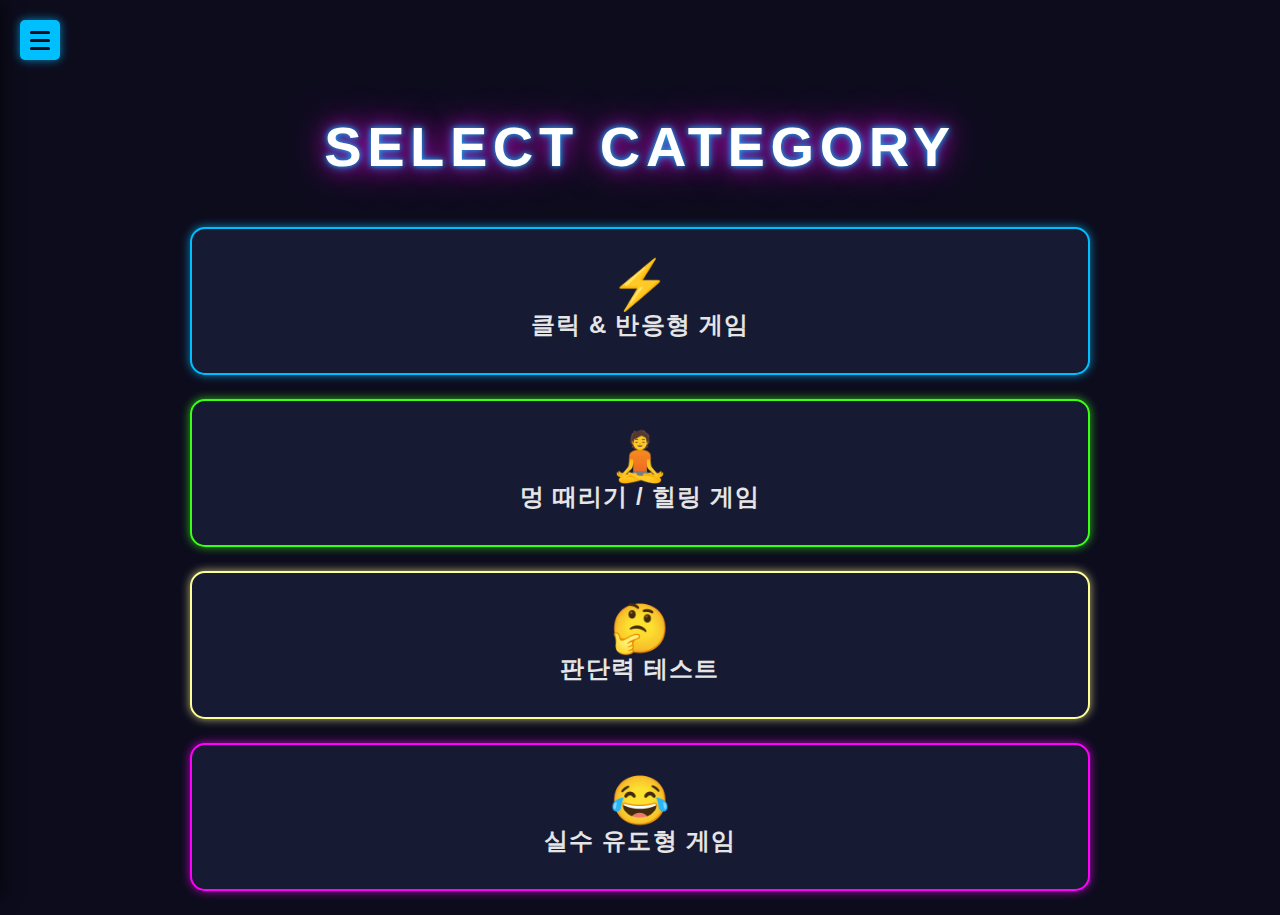
<file: index.html>
<!DOCTYPE html>
<html lang="ko">
<head>
    <meta charset="UTF-8">
    <meta name="viewport" content="width=device-width, initial-scale=1.0">
    <title>Game Portal - Select Category</title>
    <style>
        /* --- 기본 설정 --- */
        :root {
            --background-color: #0d0c1d;
            --card-color: #161a33;
            --text-color: #e5e5e5;
            --neon-blue: #00bfff;
            --neon-pink: #ff00ff;
            --neon-green: #39ff14;
            --neon-yellow: #fdfd96;
            
            --glow-blue: rgba(0, 191, 255, 0.7);
            --glow-pink: rgba(255, 0, 255, 0.7);
            --glow-green: rgba(57, 255, 20, 0.7);
            --glow-yellow: rgba(253, 253, 150, 0.7);
        }

        * {
            margin: 0;
            padding: 0;
            box-sizing: border-box;
        }

        html, body {
            height: 100%;
            margin: 0;
            padding: 0;
            overflow-x: hidden; /* Ensure no horizontal scroll on html/body */
        }
        body {
            font-family: -apple-system, BlinkMacSystemFont, 'Segoe UI', Roboto, Oxygen,
                Ubuntu, Cantarell, 'Open Sans', 'Helvetica Neue', sans-serif;
            background-color: var(--background-color);
            color: var(--text-color);
            /* Temporarily removed flexbox properties for debugging position:fixed interaction */
            /* display: flex; */
            /* flex-direction: column; */
            /* align-items: center; */
            /* Removed explicit width/height for debugging fixed positioning */
            /* width: 100%; */
            /* height: 100%; */
            min-height: 100vh;
            /* Remove padding from body to avoid layout issues */
            padding: 0; 
            /* Ensure no position property that might affect fixed children */
            position: unset; 
            /* Ensure no transform, perspective, filter */
            transform: none; 
            perspective: none; 
            filter: none; 
        }

        /* --- Global Hamburger Menu --- */
        .hamburger-menu-global {
            position: fixed;
            top: 20px;
            left: 20px;
            width: 40px;
            height: 40px;
            background: var(--neon-blue);
            border: none;
            border-radius: 5px;
            cursor: pointer;
            display: flex;
            flex-direction: column;
            justify-content: space-around;
            align-items: center;
            padding: 8px;
            z-index: 10000; /* Ensured highest z-index */
            box-shadow: 0 0 10px var(--glow-blue);
        }

        .hamburger-menu-global .bar {
            display: block;
            width: 80%;
            height: 3px;
            background-color: var(--background-color); /* Use background color for bars */
            border-radius: 5px;
            transition: all 0.3s ease;
        }
        
        /* --- Global Side Navigation --- */
        .global-side-navigation {
            position: fixed; /* Revert !important, it's not needed if z-index is correct */
            top: 0;
            left: 0;
            width: 280px; /* Slightly wider than miniGameOne's nav */
            height: 100vh;
            background: var(--card-color);
            border-right: 2px solid var(--neon-blue);
            box-shadow: 5px 0 15px rgba(0, 0, 0, 0.5);
            transform: translateX(-100%); /* Hidden by default */
            transition: transform 0.3s ease-in-out;
            z-index: 9999; /* Lower than hamburger menu */
            padding-top: 80px; /* Space for hamburger/header */
            overflow-y: auto; /* Enable scrolling for long content */
        }

        .global-side-navigation.active {
            transform: translateX(0); /* Show when active */
            /* background-color: red !important; /* Removed temporary debugging */
        }

        body.global-nav-active {
            overflow-x: hidden; /* Prevent horizontal scroll when global nav is open */
        }

        .global-side-navigation h2 {
            color: var(--neon-yellow);
            text-shadow: 0 0 8px var(--glow-yellow);
            font-size: 1.8rem;
            margin-bottom: 1.5rem;
            padding: 0 1.5rem;
            text-align: center;
        }

        .global-side-navigation ul {
            list-style: none;
        }

        .global-side-navigation li a {
            display: block;
            padding: 0.8rem 1.5rem;
            color: var(--text-color);
            text-decoration: none;
            transition: background-color 0.2s ease, color 0.2s ease;
            border-left: 5px solid transparent;
        }

        .global-side-navigation li a:hover {
            background-color: rgba(0, 191, 255, 0.1);
            color: var(--neon-blue);
            border-left-color: var(--neon-blue);
        }

        /* Responsive adjustments for global navigation */
        @media (max-width: 768px) {
            body.global-nav-active {
                overflow-x: hidden; /* Prevent horizontal scroll when nav is open */
            }
        }
        
        /* --- 헤더 --- */
        .portal-header {
            text-align: center;
            margin-bottom: 3rem;
        }

        .portal-header h1 {
            font-size: 3.5rem;
            font-weight: 700;
            text-transform: uppercase;
            letter-spacing: 0.1em;
            color: #fff;
            text-shadow: 
                0 0 5px var(--glow-blue),
                0 0 10px var(--glow-blue),
                0 0 20px var(--glow-pink),
                0 0 40px var(--glow-pink);
            animation: flicker 3s infinite alternate;
        }

        @keyframes flicker {
            0%, 18%, 22%, 25%, 53%, 57%, 100% {
                text-shadow:
                    0 0 5px var(--glow-blue),
                    0 0 10px var(--glow-blue),
                    0 0 20px var(--glow-pink),
                    0 0 40px var(--glow-pink),
                    0 0 70px var(--glow-pink);
            }
            20%, 24%, 55% {
                text-shadow: none;
            }
        }

        /* --- 아코디언 컨테이너 --- */
        .category-accordion {
            width: 100%;
            max-width: 900px;
            margin: 0 auto;
        }

        .game-category {
            margin-bottom: 1.5rem;
        }
        
        /* --- 게임 카드 --- */
        .category-card {
            background: var(--card-color);
            border: 2px solid var(--neon-blue);
            border-radius: 15px;
            padding: 2rem;
            text-align: center;
            color: var(--text-color);
            position: relative;
            overflow: hidden;
            transition: all 0.3s ease-in-out;
            box-shadow: 0 0 10px var(--glow-blue);
            cursor: pointer;
        }

        .card-icon {
            font-size: 3rem;
            line-height: 1;
            transition: transform 0.3s ease;
        }

        .card-title {
            font-size: 1.5rem;
            font-weight: 600;
            letter-spacing: 0.05em;
            text-transform: uppercase;
            transition: color 0.3s ease;
            text-align: center;
        }

        /* --- 카드 호버 효과 --- */
        .category-card:hover {
            transform: scale(1.02);
            background: #1e244d;
        }

        .category-card:hover .card-icon {
            transform: scale(1.2) rotate(5deg);
        }

        .category-card:hover .card-title {
            color: #fff;
        }

        /* 카드별 네온 색상 적용 */
        .game-category:nth-child(1) .category-card { border-color: var(--neon-blue); box-shadow: 0 0 10px var(--glow-blue); }
        .game-category:nth-child(1) .category-card:hover { box-shadow: 0 0 25px var(--glow-blue), inset 0 0 10px var(--glow-blue); }
        .game-category:nth-child(1) .category-card:hover .card-title { text-shadow: 0 0 10px var(--glow-blue); }

        .game-category:nth-child(2) .category-card { border-color: var(--neon-green); box-shadow: 0 0 10px var(--glow-green); }
        .game-category:nth-child(2) .category-card:hover { box-shadow: 0 0 25px var(--glow-green), inset 0 0 10px var(--glow-green); }
        .game-category:nth-child(2) .category-card:hover .card-title { text-shadow: 0 0 10px var(--glow-green); }

        .game-category:nth-child(3) .category-card { border-color: var(--neon-yellow); box-shadow: 0 0 10px var(--glow-yellow); }
        .game-category:nth-child(3) .category-card:hover { box-shadow: 0 0 25px var(--glow-yellow), inset 0 0 10px var(--glow-yellow); }
        .game-category:nth-child(3) .category-card:hover .card-title { text-shadow: 0 0 10px var(--glow-yellow); }

        .game-category:nth-child(4) .category-card { border-color: var(--neon-pink); box-shadow: 0 0 10px var(--glow-pink); }
        .game-category:nth-child(4) .category-card:hover { box-shadow: 0 0 25px var(--glow-pink), inset 0 0 10px var(--glow-pink); }
        .game-category:nth-child(4) .category-card:hover .card-title { text-shadow: 0 0 10px var(--glow-pink); }

        /* 활성화된 카드 */
        .category-card.active {
            border-bottom-left-radius: 0;
            border-bottom-right-radius: 0;
        }

        /* --- 게임 리스트 --- */
        .game-list {
            max-height: 0;
            overflow: hidden;
            background: var(--card-color);
            padding: 0 2rem;
            border-radius: 0 0 15px 15px;
            transition: max-height 0.5s ease-out, padding 0.5s ease-out;
        }
        
        .game-list.active {
            padding: 2rem;
            max-height: 500px; /* 충분한 높이 */
            transition: max-height 0.5s ease-in, padding 0.5s ease-in;
        }

        .game-item {
            display: flex;
            justify-content: space-between;
            align-items: center;
            padding: 1rem 1.5rem;
            background: rgba(0,0,0,0.2);
            border: 1px solid rgba(255,255,255,0.1);
            border-radius: 8px;
            margin-bottom: 1rem;
        }
        
        .game-item:last-child {
            margin-bottom: 0;
        }

        .game-info h3 {
            font-size: 1.2rem;
            margin: 0 0 0.25rem 0;
            color: #fff;
        }

        .game-info p {
            font-size: 0.9rem;
            color: #aaa;
            margin: 0;
        }

        .start-button {
            background: var(--neon-blue);
            color: var(--background-color);
            border: none;
            padding: 0.75rem 1.5rem;
            border-radius: 5px;
            cursor: pointer;
            font-size: 1rem;
            font-weight: bold;
            text-transform: uppercase;
            transition: all 0.2s ease;
            box-shadow: 0 0 8px var(--glow-blue);
        }

        .start-button:hover {
            background: #fff;
            box-shadow: 0 0 20px #fff;
        }

        /* --- Navigation for about page --- */
        .main-nav {
            margin-top: 2rem;
        }

        .main-nav ul {
            list-style: none;
            padding: 0;
            display: flex;
            justify-content: center;
            gap: 20px;
        }

        .main-nav a {
            color: var(--neon-yellow);
            text-decoration: none;
            font-size: 1.1rem;
            font-weight: bold;
            padding: 10px 15px;
            border: 2px solid var(--neon-yellow);
            border-radius: 8px;
            transition: all 0.3s ease;
            box-shadow: 0 0 8px var(--glow-yellow);
        }

        .main-nav a:hover {
            background-color: var(--neon-yellow);
            color: var(--background-color);
            box-shadow: 0 0 15px var(--glow-yellow);
            transform: translateY(-2px);
        }

        /* --- Navigation for about page --- */
        .main-nav {
            margin-top: 2rem;
        }

        .main-nav ul {
            list-style: none;
            padding: 0;
            display: flex;
            justify-content: center;
            gap: 20px;
        }

        .main-nav a {
            color: var(--neon-yellow);
            text-decoration: none;
            font-size: 1.1rem;
            font-weight: bold;
            padding: 10px 15px;
            border: 2px solid var(--neon-yellow);
            border-radius: 8px;
            transition: all 0.3s ease;
            box-shadow: 0 0 8px var(--glow-yellow);
        }

        .main-nav a:hover {
            background-color: var(--neon-yellow);
            color: var(--background-color);
            box-shadow: 0 0 15px var(--glow-yellow);
            transform: translateY(-2px);
        }

        /* --- 반응형 디자인 --- */
        @media (max-width: 960px) {
            .portal-header h1 { font-size: 2.8rem; }
            .card-title { font-size: 1.2rem; }
        }

        @media (max-width: 600px) {
            body { padding: 1rem; padding-top: 4rem; }
            .portal-header h1 { font-size: 2.2rem; }
            .category-card { flex-direction: column; gap: 1rem; padding: 1.5rem; }
            .card-icon { font-size: 2.5rem; }
            .card-title { font-size: 1.1rem; text-align: center; }
            .game-item { flex-direction: column; align-items: flex-start; gap: 1rem; }
        }
    </style>
    <script async src="https://pagead2.googlesyndication.com/pagead/js/adsbygoogle.js?client=ca-pub-YOUR_ADSENSE_PUBLISHER_ID" crossorigin="anonymous"></script>
</head>
<body>
    <button class="hamburger-menu-global">
        <span class="bar"></span>
        <span class="bar"></span>
        <span class="bar"></span>
    </button>

    <nav class="global-side-navigation">
        <h2>미니게임 소개</h2>
        <ul>
            <li><a href="game/about/miniGameOne.html#game1">1초 클릭 게임</a></li>
            <li><a href="game/about/miniGameOne.html#game2">빨간 버튼 누르지 마</a></li>
            <li><a href="game/about/miniGameOne.html#game3">점 잡기 게임</a></li>
            <li><a href="game/about/miniGameOne.html#game4">사라지는 버튼</a></li>
            <li><a href="game/about/miniGameOne.html#game5">흔들림 참기 게임</a></li>
        </ul>
    </nav>
    
    <div id="page-content-wrapper">
    <!-- Google AdSense Banner Placeholder -->
    <div style="text-align:center; margin-bottom: 20px;">
        <ins class="adsbygoogle"
             style="display:inline-block;width:728px;height:90px"
             data-ad-client="ca-pub-YOUR_ADSENSE_PUBLISHER_ID"
             data-ad-slot="YOUR_ADSENSE_AD_SLOT_ID"></ins>
        <script>
             (adsbygoogle = window.adsbygoogle || []).push({});
        </script>
    </div>
    <!-- End AdSense Banner Placeholder -->

    <header class="portal-header">
        <h1>Select Category</h1>
    </header>

    <main class="category-accordion">
        
        <div class="game-category">
            <div class="category-card">
                <div class="card-icon">⚡</div>
                <h2 class="card-title">클릭 & 반응형 게임</h2>
            </div>
            <div class="game-list">
                <div class="game-item">
                    <div class="game-info">
                        <h3>1초 클릭</h3>
                        <p>⚡ 반응속도 테스트 게임. 'CLICK!' 신호가 나타나면 최대한 빠르게 클릭하세요.</p>
                    </div>
                    <button class="start-button" data-game="1초 클릭" data-link="game/click/oneSecondGame.html">Play</button>
                </div>
                <div class="game-item">
                    <div class="game-info">
                        <h3>빨간버튼만 누르지마</h3>
                        <p>빨간 버튼만 누르지 마세요! 여러 버튼 중 빨간 버튼을 제외한 다른 버튼들을 최대한 많이 눌러 점수를 획득하세요. 빨간 버튼을 누르면 게임 오버!</p>
                    </div>
                    <button class="start-button" data-game="빨간버튼만 누르지마" data-link="game/click/redButton.html">Play</button>
                </div>
                <div class="game-item">
                    <div class="game-info">
                        <h3>점잡기</h3>
                        <p>움직이는 점을 클릭하세요!<br>15초 동안 최대한 많이 잡으세요</p>
                    </div>
                    <button class="start-button" data-game="점잡기" data-link="game/click/catchTheDot.html">Play</button>
                </div>
                <div class="game-item">
                    <div class="game-info">
                        <h3>사라지는 버튼</h3>
                        <p>마우스를 가져가면 도망치는 버튼을<br>제한 시간 안에 클릭하세요!<br>시간이 지날수록 버튼이 작아집니다 😈</p>
                    </div>
                    <button class="start-button" data-game="사라지는 버튼" data-link="game/click/vanishingButton.html">Play</button>
                </div>
            </div>
        </div>

        <div class="game-category">
            <div class="category-card">
                <div class="card-icon">🧘</div>
                <h2 class="card-title">멍 때리기 / 힐링 게임</h2>
            </div>
            <div class="game-list">
                 <div class="game-item">
                    <div class="game-info">
                        <h3>버블 터뜨리기</h3>
                        <p>떠오르는 거품을 터뜨리며 스트레스를 해소하세요!</p>
                    </div>
                    <button class="start-button" data-game="버블 터뜨리기" data-link="game/healing/bubbleGame.html">Play</button>
                </div>
                 <div class="game-item">
                    <div class="game-info">
                        <h3>잔디깍기</h3>
                        <p>잔디를 깎으며 스트레스를 해소하고 마음의 평화를 찾아보세요.</p>
                    </div>
                    <button class="start-button" data-game="잔디깍기" data-link="game/healing/grassCutting.html">Play</button>
                </div>
                 <div class="game-item">
                    <div class="game-info">
                        <h3>구름 세기</h3>
                        <p>하늘에 떠 있는 구름을 세어보며 상상의 나래를 펼쳐보세요.</p>
                    </div>
                    <button class="start-button" data-game="구름 세기">Play</button>
                </div>
            </div>
        </div>

        <div class="game-category">
            <div class="category-card">
                <div class="card-icon">🤔</div>
                <h2 class="card-title">판단력 테스트</h2>
            </div>
            <div class="game-list">
                <div class="game-item">
                    <div class="game-info">
                        <h3>사탕 고르기</h3>
                        <p>빨간 사탕과 파란 사탕 중 어떤 것을 고를까요?</p>
                    </div>
                    <button class="start-button" data-game="사탕 고르기">Play</button>
                </div>
                <div class="game-item">
                    <div class="game-info">
                        <h3>거짓말 탐지기</h3>
                        <p>주어진 문장이 참인지 거짓인지 판단하세요.</p>
                    </div>
                    <button class="start-button" data-game="거짓말 탐지기">Play</button>
                </div>
                <div class="game-item">
                    <div class="game-info">
                        <h3>미로 탈출</h3>
                        <p>복잡한 미로의 출구를 찾아보세요.</p>
                    </div>
                    <button class="start-button" data-game="미로 탈출">Play</button>
                </div>
            </div>
        </div>

        <div class="game-category">
            <div class="category-card">
                <div class="card-icon">😂</div>
                <h2 class="card-title">실수 유도형 게임</h2>
            </div>
            <div class="game-list">
                <div class="game-item">
                    <div class="game-info">
                        <h3>지뢰 찾기 (오답 유도)</h3>
                        <p>일부러 틀린 답을 찾아보세요! 예상치 못한 결과가 당신을 기다려요.</p>
                    </div>
                    <button class="start-button" data-game="지뢰 찾기 (오답 유도)">Play</button>
                </div>
                <div class="game-item">
                    <div class="game-info">
                        <h3>발로 그리기</h3>
                        <p>마우스 대신 발로 그림을 그려보세요. 예술의 경지에 도달할지도?</p>
                    </div>
                    <button class="start-button" data-game="발로 그리기">Play</button>
                </div>
                <div class="game-item">
                    <div class="game-info">
                        <h3>거꾸로 말하기</h3>
                        <p>모든 단어를 거꾸로 말해보세요. 혀가 꼬일 준비 되셨나요?</p>
                    </div>
                    <button class="start-button" data-game="거꾸로 말하기">Play</button>
                </div>
            </div>
        </div>

    </main>

    <script>
        const categoryCards = document.querySelectorAll('.category-card');

        categoryCards.forEach(card => {
            card.addEventListener('click', () => {
                const gameList = card.nextElementSibling;
                const isActive = gameList.classList.contains('active');

                // 모든 활성 클래스 제거
                document.querySelectorAll('.game-list.active').forEach(activeList => {
                    activeList.classList.remove('active');
                    activeList.previousElementSibling.classList.remove('active');
                });

                // 현재 클릭된 것이 비활성 상태였다면 활성화
                if (!isActive) {
                    gameList.classList.add('active');
                    card.classList.add('active');
                }
            });
        });

        const startButtons = document.querySelectorAll('.start-button');
        
        startButtons.forEach(button => {
            button.addEventListener('click', (event) => {
                event.stopPropagation(); // 카테고리 카드 클릭 이벤트 전파 방지
                
                const gameName = button.dataset.game;
                const gameLink = button.dataset.link;

                if (gameLink) {
                    window.location.href = gameLink;
                } else {
                    alert(`'${gameName}' 게임을 시작합니다! (플레이 기능은 준비 중입니다)`);
                    console.log(`'${gameName}' game started.`);
                }
            });
        });
    </script>
    <script type="module" src="main.js"></script>
</body>
</html>
</file>
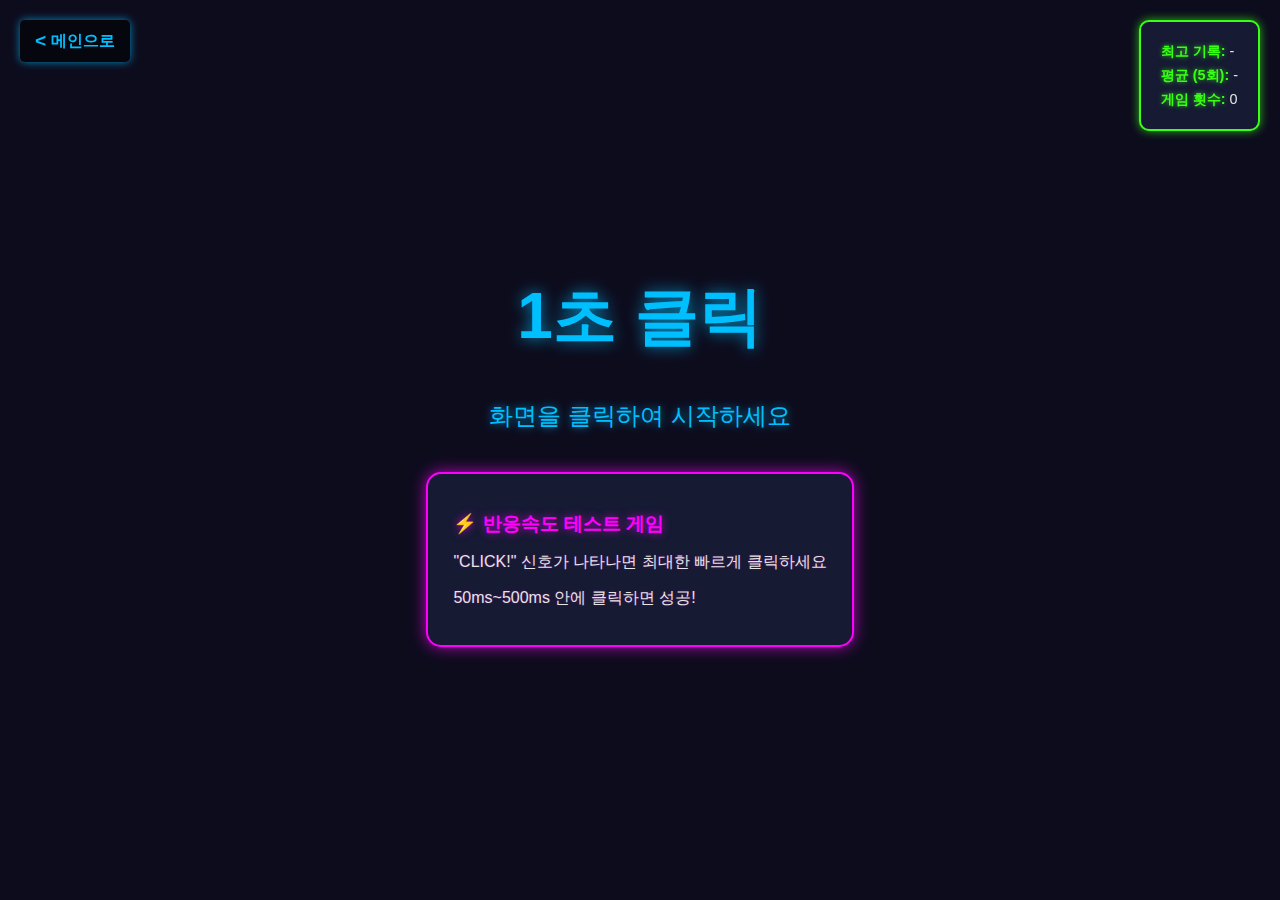
<file: game/oneSecondGame.html>
<!DOCTYPE html>
<html lang="ko">
<head>
    <meta charset="UTF-8">
    <meta name="viewport" content="width=device-width, initial-scale=1.0">
    <title>1초 클릭 - Reaction Click</title>
    <style>
        /* --- 기본 설정 --- */
        :root {
            --background-color: #0d0c1d;
            --card-color: #161a33; /* Used for game description and stats */
            --text-color: #e5e5e5;
            --neon-blue: #00bfff;
            --neon-pink: #ff00ff;
            --neon-green: #39ff14;
            --neon-yellow: #fdfd96;
            
            --glow-blue: rgba(0, 191, 255, 0.7);
            --glow-pink: rgba(255, 0, 255, 0.7);
            --glow-green: rgba(57, 255, 20, 0.7);
            --glow-yellow: rgba(253, 253, 150, 0.7);

            /* Game specific colors */
            --state-ready-bg: #1a1a2e;
            --state-signal-bg: #ffe082; /* Light yellow for signal */
            --state-success-bg: #66bb6a; /* Green for success */
            --state-fail-bg: #ef5350; /* Red for fail */
        }

        * {
            margin: 0;
            padding: 0;
            box-sizing: border-box;
        }

        body {
            font-family: -apple-system, BlinkMacSystemFont, 'Segoe UI', Roboto, Oxygen,
                Ubuntu, Cantarell, 'Open Sans', 'Helvetica Neue', sans-serif;
            background-color: var(--background-color);
            color: var(--text-color);
            overflow: hidden; /* Prevent scrollbars from showing when content overflows during transitions */
            user-select: none;
            -webkit-user-select: none;
            -webkit-tap-highlight-color: transparent;
            display: flex;
            justify-content: center;
            align-items: center;
            min-height: 100vh; /* Ensure body takes full viewport height */
            position: relative; /* For back button positioning */
        }

        /* --- Back to Main Button --- */
        .back-to-main-button {
            position: fixed;
            top: 20px;
            left: 20px;
            background: rgba(0, 0, 0, 0.5);
            color: var(--neon-blue);
            padding: 10px 15px;
            border-radius: 5px;
            text-decoration: none;
            font-weight: bold;
            font-size: 1rem;
            transition: all 0.2s ease;
            box-shadow: 0 0 8px var(--glow-blue);
            z-index: 1000;
            display: flex;
            align-items: center;
            gap: 5px;
        }

        .back-to-main-button:hover {
            background: var(--neon-blue);
            color: var(--background-color);
            box-shadow: 0 0 15px var(--glow-blue);
            transform: translateY(-2px);
        }

        .back-to-main-button .arrow-icon {
            font-size: 1.2em;
        }

        /* --- Game Container --- */
        #gameContainer {
            width: 100vw;
            height: 100vh;
            display: flex;
            flex-direction: column;
            justify-content: center;
            align-items: center;
            cursor: pointer;
            transition: background-color 0.3s ease-in-out;
        }

        #mainText {
            font-size: 4rem;
            font-weight: bold;
            text-align: center;
            padding: 20px;
            color: var(--text-color);
            text-shadow: 0 0 10px var(--glow-blue);
            transition: all 0.2s ease;
        }

        #subText {
            font-size: 1.5rem;
            margin-top: 20px;
            color: var(--text-color);
            text-shadow: 0 0 5px rgba(255, 255, 255, 0.5);
            text-align: center;
            padding: 0 20px;
        }

        /* --- Game Description --- */
        #gameDescription {
            margin-top: 40px;
            padding: 25px;
            background: var(--card-color);
            border: 2px solid var(--neon-pink);
            border-radius: 15px;
            max-width: 500px;
            box-shadow: 0 0 15px var(--glow-pink);
        }

        #gameDescription p {
            margin: 10px 0;
            font-size: 1rem;
            color: var(--text-color);
            line-height: 1.6;
            text-shadow: 0 0 3px rgba(255, 0, 255, 0.3);
        }

        #gameDescription p:first-child {
            font-weight: bold;
            font-size: 1.2rem;
            color: var(--neon-pink);
            text-shadow: 0 0 8px var(--glow-pink);
        }

        /* --- Stats Container --- */
        #statsContainer {
            position: fixed;
            top: 20px;
            right: 20px;
            background: var(--card-color);
            padding: 15px 20px;
            border-radius: 10px;
            box-shadow: 0 0 10px var(--glow-green);
            border: 2px solid var(--neon-green);
            font-size: 0.9rem;
            z-index: 1000;
        }

        .stat-item {
            margin: 5px 0;
            color: var(--text-color);
        }

        .stat-label {
            font-weight: bold;
            color: var(--neon-green);
            text-shadow: 0 0 5px var(--glow-green);
        }

        /* --- State-specific backgrounds and text --- */
        .state-ready {
            background-color: var(--background-color);
        }
        .state-ready #mainText { color: var(--neon-blue); text-shadow: 0 0 15px var(--glow-blue); }
        .state-ready #subText { color: var(--neon-blue); text-shadow: 0 0 8px var(--glow-blue); }

        .state-signal {
            background-color: var(--state-signal-bg);
        }
        .state-signal #mainText { color: #000; text-shadow: none; }
        .state-signal #subText { color: #000; text-shadow: none; }

        .state-result-success {
            background-color: var(--state-success-bg);
        }
        .state-result-success #mainText { color: #fff; text-shadow: 0 0 15px rgba(255,255,255,0.8); }
        .state-result-success #subText { color: #fff; text-shadow: 0 0 8px rgba(255,255,255,0.5); }

        .state-result-fail {
            background-color: var(--state-fail-bg);
        }
        .state-result-fail #mainText { color: #fff; text-shadow: 0 0 15px rgba(255,255,255,0.8); }
        .state-result-fail #subText { color: #fff; text-shadow: 0 0 8px rgba(255,255,255,0.5); }


        /* --- 반응형 디자인 --- */
        @media (max-width: 768px) {
            #mainText {
                font-size: 2.5rem;
            }
            #subText {
                font-size: 1.2rem;
            }
            #gameDescription {
                margin-top: 30px;
                padding: 15px;
                max-width: 90%;
            }
            #gameDescription p {
                font-size: 0.9rem;
                margin: 8px 0;
            }
            #gameDescription p:first-child {
                font-size: 1.1rem;
            }
            #statsContainer {
                top: 10px;
                right: 10px;
                padding: 10px 15px;
                font-size: 0.8rem;
            }
            .back-to-main-button {
                top: 10px;
                left: 10px;
                padding: 8px 12px;
                font-size: 0.9rem;
            }
        }

        @media (max-width: 480px) {
            #mainText {
                font-size: 2rem;
            }
            #subText {
                font-size: 1rem;
            }
            #gameDescription {
                padding: 10px;
            }
        }
    </style>
</head>
<body>
    <!-- 메인 페이지로 돌아가는 버튼 -->
    <a href="../index.html" class="back-to-main-button">
        <span class="arrow-icon">&lt;</span> 메인으로
    </a>

    <div id="gameContainer" class="state-ready">
        <div id="mainText">1초 클릭</div>
        <div id="subText">화면을 클릭하여 시작하세요</div>
        <div id="gameDescription">
            <p>⚡ 반응속도 테스트 게임</p>
            <p>"CLICK!" 신호가 나타나면 최대한 빠르게 클릭하세요</p>
            <p>50ms~500ms 안에 클릭하면 성공!</p>
        </div>
    </div>

    <div id="statsContainer">
        <div class="stat-item"><span class="stat-label">최고 기록:</span> <span id="bestScore">-</span></div>
        <div class="stat-item"><span class="stat-label">평균 (5회):</span> <span id="avgScore">-</span></div>
        <div class="stat-item"><span class="stat-label">게임 횟수:</span> <span id="playCount">0</span></div>
    </div>

    <script>
        // ========================================
        // 게임 상태 정의
        // ========================================
        const STATE = {
            READY: 'READY',      // 대기 상태
            SIGNAL: 'SIGNAL',    // 클릭 신호 표시 상태
            RESULT: 'RESULT'     // 결과 출력 상태
        };

        // ========================================
        // 게임 변수
        // ========================================
        let currentState = STATE.READY;
        let signalTime = 0;           // 신호가 표시된 시간
        let readyTimeout = null;      // 대기 타이머
        let recentScores = [];        // 최근 반응속도 기록 (최대 5개)
        let gameStarted = false;      // 게임 시작 여부

        // ========================================
        // DOM 요소
        // ========================================
        const gameContainer = document.getElementById('gameContainer');
        const mainText = document.getElementById('mainText');
        const subText = document.getElementById('subText');
        const gameDescription = document.getElementById('gameDescription');
        const bestScoreEl = document.getElementById('bestScore');
        const avgScoreEl = document.getElementById('avgScore');
        const playCountEl = document.getElementById('playCount');

        // ========================================
        // 로컬 스토리지에서 최고 기록 불러오기
        // ========================================
        function loadBestScore() {
            const saved = localStorage.getItem('reactionClickBestScore');
            return saved ? parseInt(saved) : null;
        }

        function saveBestScore(score) {
            localStorage.setItem('reactionClickBestScore', score);
        }

        let bestScore = loadBestScore();
        if (bestScore) {
            bestScoreEl.textContent = bestScore + 'ms';
        }

        // ========================================
        // 게임 시작 함수
        // ========================================
        function startGame() {
            gameStarted = true;
            currentState = STATE.READY;
            
            // 게임 설명 숨기기
            if (gameDescription) {
                gameDescription.style.display = 'none';
            }
            
            // UI 초기화
            gameContainer.className = 'state-ready';
            mainText.textContent = '준비하세요...';
            // mainText.style.color는 CSS 클래스에서 관리
            subText.textContent = '신호가 나타나면 클릭하세요';
            // subText.style.color는 CSS 클래스에서 관리

            // 1.5초 ~ 4초 사이의 랜덤 대기 시간 설정
            const randomDelay = 1500 + Math.random() * 2500;

            readyTimeout = setTimeout(() => {
                showSignal();
            }, randomDelay);
        }

        // ========================================
        // 신호 표시 함수
        // ========================================
        function showSignal() {
            currentState = STATE.SIGNAL;
            signalTime = Date.now();
            
            // UI 변경
            gameContainer.className = 'state-signal';
            mainText.textContent = 'CLICK!';
            // mainText.style.color는 CSS 클래스에서 관리
            subText.textContent = '지금 클릭하세요!';
            // subText.style.color는 CSS 클래스에서 관리
        }

        // ========================================
        // 결과 처리 함수
        // ========================================
        function handleClick() {
            const clickTime = Date.now();

            if (currentState === STATE.READY) {
                // 대기 중 클릭 → 실패 (너무 빨랐음)
                clearTimeout(readyTimeout);
                showResult('early', 0);
                
            } else if (currentState === STATE.SIGNAL) {
                // 신호 후 클릭 → 반응속도 계산
                const reactionTime = clickTime - signalTime;
                
                if (reactionTime < 50) {
                    // 0ms ~ 50ms → 비정상 입력
                    showResult('toofast', reactionTime);
                } else if (reactionTime <= 500) {
                    // 50ms ~ 500ms → 성공
                    showResult('success', reactionTime);
                    recordScore(reactionTime);
                } else {
                    // 500ms 초과 → 실패 (느림)
                    showResult('slow', reactionTime);
                }
                
            } else if (currentState === STATE.RESULT) {
                // 결과 화면에서 클릭 → 재시작
                startGame();
            }
        }

        // ========================================
        // 결과 화면 표시 함수
        // ========================================
        function showResult(type, reactionTime) {
            currentState = STATE.RESULT;

            if (type === 'early') {
                // 너무 빨랐음
                gameContainer.className = 'state-result-fail';
                mainText.textContent = '너무 빨랐어요!';
                // mainText.style.color는 CSS 클래스에서 관리
                subText.textContent = '신호가 나타날 때까지 기다리세요';
                // subText.style.color는 CSS 클래스에서 관리
                
            } else if (type === 'toofast') {
                // 비정상 입력
                gameContainer.className = 'state-result-fail';
                mainText.textContent = '너무 빠름 (비정상)';
                // mainText.style.color는 CSS 클래스에서 관리
                subText.textContent = reactionTime + 'ms - 정상적인 반응이 아닙니다';
                // subText.style.color는 CSS 클래스에서 관리
                
            } else if (type === 'success') {
                // 성공
                gameContainer.className = 'state-result-success';
                mainText.textContent = '반응 속도: ' + reactionTime + 'ms';
                // mainText.style.color는 CSS 클래스에서 관리
                
                // 랜덤 평가 문구
                const comments = [
                    '집중력 좋음!',
                    '아직 인간!',
                    '훌륭합니다!',
                    '빠른 반응!',
                    '잘했어요!'
                ];
                const randomComment = comments[Math.floor(Math.random() * comments.length)];
                subText.textContent = randomComment + ' - 클릭하여 다시 시작';
                // subText.style.color는 CSS 클래스에서 관리
                
            } else if (type === 'slow') {
                // 느림
                gameContainer.className = 'state-result-fail';
                mainText.textContent = '늦었습니다';
                // mainText.style.color는 CSS 클래스에서 관리
                subText.textContent = reactionTime + 'ms - 500ms 이내에 클릭하세요';
                // subText.style.color는 CSS 클래스에서 관리
            }
        }

        // ========================================
        // 점수 기록 및 통계 업데이트
        // ========================================
        function recordScore(score) {
            // 최근 5회 기록에 추가
            recentScores.push(score);
            if (recentScores.length > 5) {
                recentScores.shift(); // 가장 오래된 기록 제거
            }

            // 최고 기록 업데이트
            if (bestScore === null || score < bestScore) {
                bestScore = score;
                saveBestScore(bestScore);
                bestScoreEl.textContent = bestScore + 'ms';
            }

            // 평균 계산
            const average = Math.round(
                recentScores.reduce((a, b) => a + b, 0) / recentScores.length
            );
            avgScoreEl.textContent = average + 'ms';

            // 게임 횟수 업데이트
            const playCount = parseInt(playCountEl.textContent) + 1;
            playCountEl.textContent = playCount;
        }

        // ========================================
        // 이벤트 리스너
        // ========================================
        gameContainer.addEventListener('click', () => {
            if (!gameStarted) {
                // 첫 클릭 → 게임 시작
                startGame();
            } else {
                // 게임 중 클릭 처리
                handleClick();
            }
        });

        // 터치 이벤트 지원 (모바일)
        gameContainer.addEventListener('touchstart', (e) => {
            e.preventDefault(); // 기본 터치 동작 방지
            if (!gameStarted) {
                startGame();
            } else {
                handleClick();
            }
        });

        // ========================================
        // 초기화
        // ========================================
        console.log('🎮 1초 클릭 게임 로드 완료');
        console.log('화면을 클릭하여 시작하세요!');
    </script>
</body>
</html>
</file>
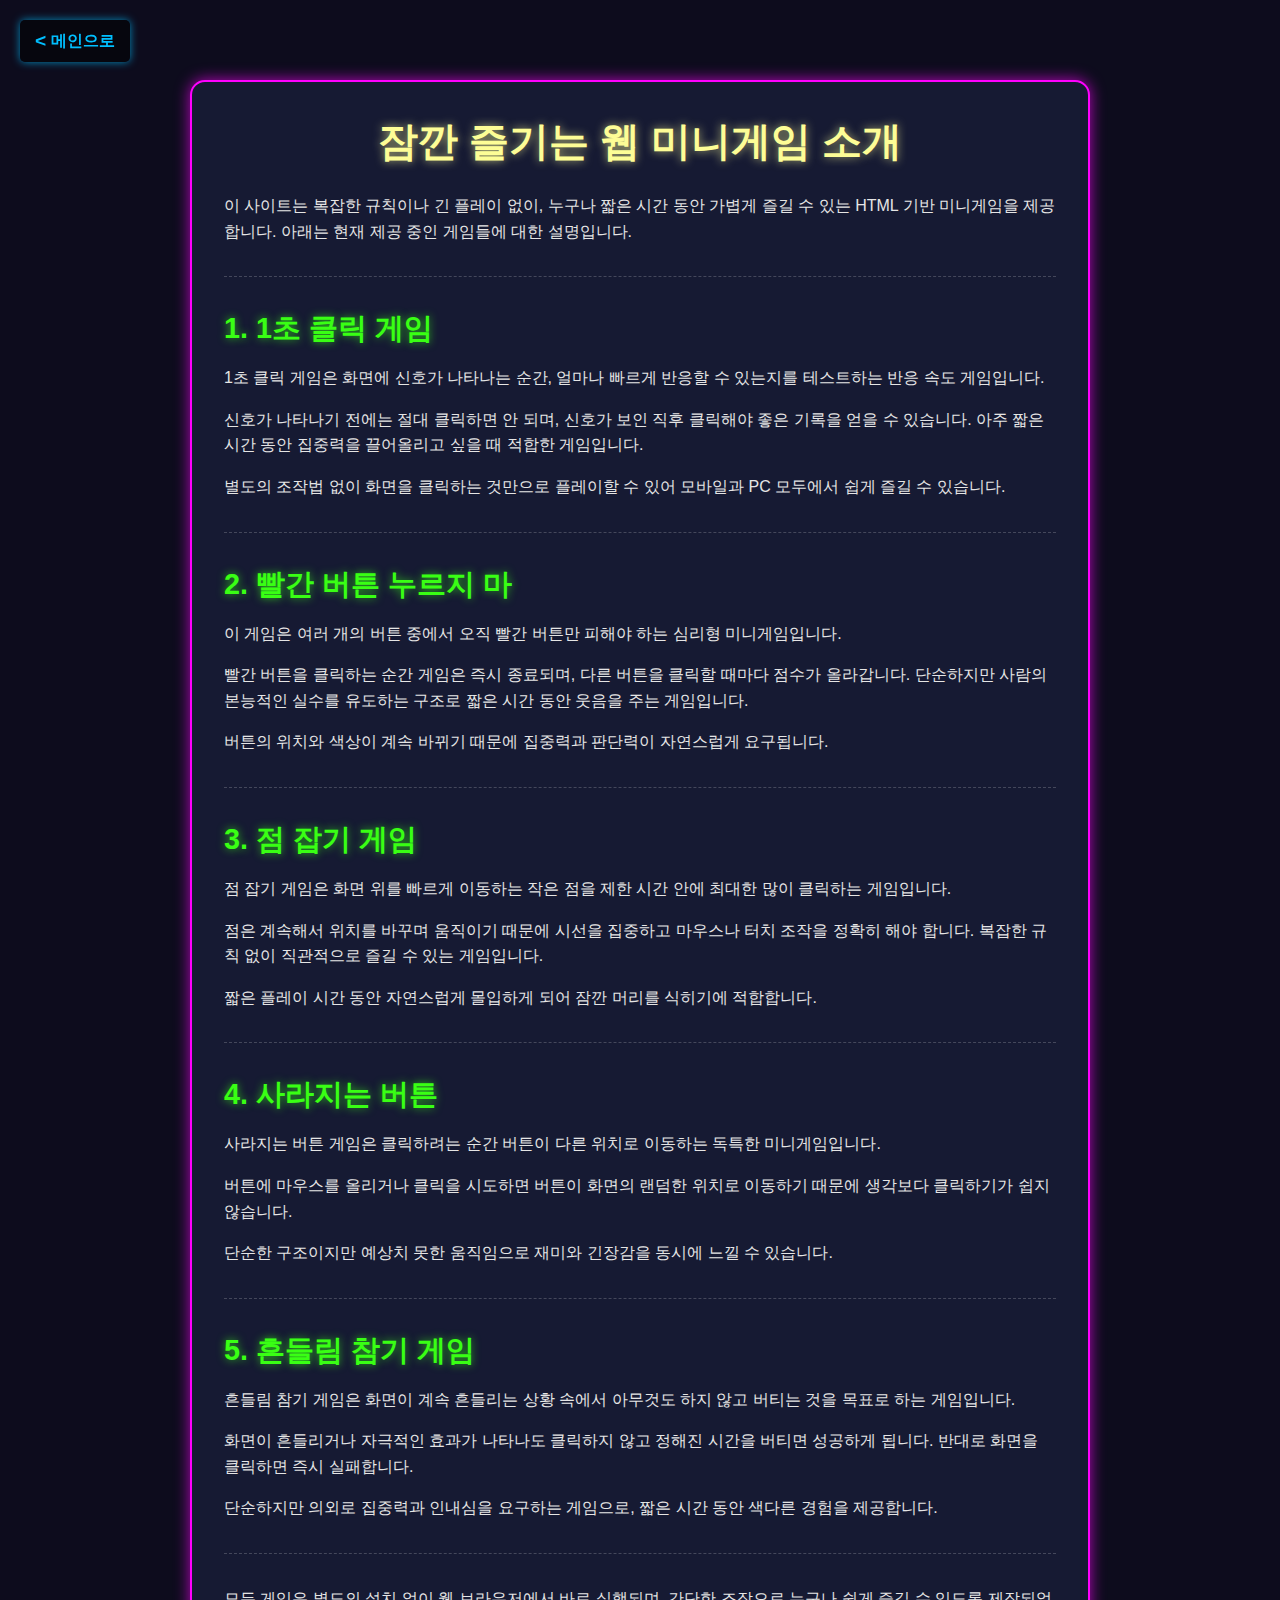
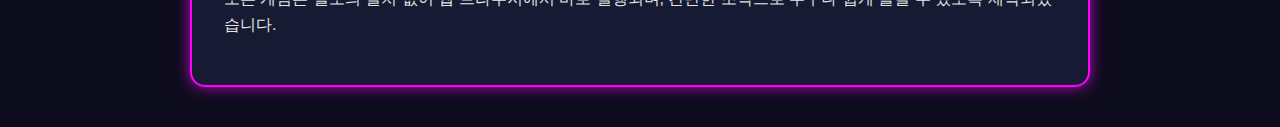
<file: game/about/miniGameOne.html>
<!DOCTYPE html>
<html lang="ko">
<head>
  <meta charset="UTF-8">
  <meta name="viewport" content="width=device-width, initial-scale=1.0">
  <title>미니게임 소개 | 잠깐 즐기는 웹게임 모음</title>
  <meta name="description" content="잠깐 머리를 비우고 즐길 수 있는 간단한 웹 미니게임 5종 소개 페이지입니다.">
  <style>
      /* --- 기본 설정 (index.html, oneSecondGame.html과 통일) --- */
      :root {
          --background-color: #0d0c1d;
          --card-color: #161a33;
          --text-color: #e5e5e5;
          --neon-blue: #00bfff;
          --neon-pink: #ff00ff;
          --neon-green: #39ff14;
          --neon-yellow: #fdfd96;
          
          --glow-blue: rgba(0, 191, 255, 0.7);
          --glow-pink: rgba(255, 0, 255, 0.7);
          --glow-green: rgba(57, 255, 20, 0.7);
          --glow-yellow: rgba(253, 253, 150, 0.7);
      }

      * {
          margin: 0;
          padding: 0;
          box-sizing: border-box;
      }

      body {
          font-family: -apple-system, BlinkMacSystemFont, 'Segoe UI', Roboto, Oxygen,
              Ubuntu, Cantarell, 'Open Sans', 'Helvetica Neue', sans-serif;
          background-color: var(--background-color);
          color: var(--text-color);
          min-height: 100vh;
          display: flex;
          flex-direction: column; /* Changed to column for content flow */
          align-items: center;
          overflow-x: hidden; /* Prevent horizontal scroll */
          position: relative;
          padding: 20px; /* Add some padding */
      }

      /* --- Back to Main Button --- */
      .back-to-main-button {
          position: fixed;
          top: 20px;
          left: 20px;
          background: rgba(0, 0, 0, 0.5);
          color: var(--neon-blue);
          padding: 10px 15px;
          border-radius: 5px;
          text-decoration: none;
          font-weight: bold;
          font-size: 1rem;
          transition: all 0.2s ease;
          box-shadow: 0 0 8px var(--glow-blue);
          z-index: 1000;
          display: flex;
          align-items: center;
          gap: 5px;
      }

      .back-to-main-button:hover {
          background: var(--neon-blue);
          color: var(--background-color);
          box-shadow: 0 0 15px var(--glow-blue);
          transform: translateY(-2px);
      }

      .back-to-main-button .arrow-icon {
          font-size: 1.2em;
      }

      /* --- Content Styling for miniGameOne.html --- */
      .content-wrapper {
          background: var(--card-color);
          border: 2px solid var(--neon-pink);
          border-radius: 15px;
          padding: 2rem;
          max-width: 900px;
          width: 100%;
          margin-top: 60px; /* Space for back button */
          margin-bottom: 20px;
          box-shadow: 0 0 15px var(--glow-pink);
          text-align: left;
      }

      .content-wrapper h1 {
          color: var(--neon-yellow);
          text-shadow: 0 0 10px var(--glow-yellow);
          font-size: 2.5rem;
          margin-bottom: 1.5rem;
          text-align: center;
      }

      .content-wrapper h2 {
          color: var(--neon-green);
          text-shadow: 0 0 8px var(--glow-green);
          font-size: 1.8rem;
          margin-top: 2rem;
          margin-bottom: 1rem;
      }

      .content-wrapper p {
          color: var(--text-color);
          line-height: 1.6;
          margin-bottom: 1rem;
          font-size: 1rem;
      }

      .content-wrapper hr {
          border: none;
          border-top: 1px dashed rgba(255, 255, 255, 0.2);
          margin: 2rem 0;
      }

      /* Responsive adjustments for content */
      @media (max-width: 768px) {
          .content-wrapper {
              padding: 1.5rem;
              margin-top: 50px;
          }
          .content-wrapper h1 {
              font-size: 2rem;
          }
          .content-wrapper h2 {
              font-size: 1.5rem;
          }
          .content-wrapper p {
              font-size: 0.9rem;
          }
          .back-to-main-button {
              top: 10px;
              left: 10px;
              padding: 8px 12px;
              font-size: 0.9rem;
          }
      }
  </style>
</head>
<body>
  <!-- 메인 페이지로 돌아가는 버튼 -->
  <a href="../../index.html" class="back-to-main-button">
      <span class="arrow-icon">&lt;</span> 메인으로
  </a>
  <div class="content-wrapper">
    <h1>잠깐 즐기는 웹 미니게임 소개</h1>
    <p>
      이 사이트는 복잡한 규칙이나 긴 플레이 없이,
      누구나 짧은 시간 동안 가볍게 즐길 수 있는 HTML 기반 미니게임을 제공합니다.
      아래는 현재 제공 중인 게임들에 대한 설명입니다.
    </p>

    <hr>

    <!-- Game 1 -->
    <section>
      <h2>1. 1초 클릭 게임</h2>
      <p>
        1초 클릭 게임은 화면에 신호가 나타나는 순간,
        얼마나 빠르게 반응할 수 있는지를 테스트하는 반응 속도 게임입니다.
      </p>
      <p>
        신호가 나타나기 전에는 절대 클릭하면 안 되며,
        신호가 보인 직후 클릭해야 좋은 기록을 얻을 수 있습니다.
        아주 짧은 시간 동안 집중력을 끌어올리고 싶을 때 적합한 게임입니다.
      </p>
      <p>
        별도의 조작법 없이 화면을 클릭하는 것만으로 플레이할 수 있어
        모바일과 PC 모두에서 쉽게 즐길 수 있습니다.
      </p>
    </section>

    <hr>

    <!-- Game 2 -->
    <section>
      <h2>2. 빨간 버튼 누르지 마</h2>
      <p>
        이 게임은 여러 개의 버튼 중에서
        오직 빨간 버튼만 피해야 하는 심리형 미니게임입니다.
      </p>
      <p>
        빨간 버튼을 클릭하는 순간 게임은 즉시 종료되며,
        다른 버튼을 클릭할 때마다 점수가 올라갑니다.
        단순하지만 사람의 본능적인 실수를 유도하는 구조로
        짧은 시간 동안 웃음을 주는 게임입니다.
      </p>
      <p>
        버튼의 위치와 색상이 계속 바뀌기 때문에
        집중력과 판단력이 자연스럽게 요구됩니다.
      </p>
    </section>

    <hr>

    <!-- Game 3 -->
    <section>
      <h2>3. 점 잡기 게임</h2>
      <p>
        점 잡기 게임은 화면 위를 빠르게 이동하는 작은 점을
        제한 시간 안에 최대한 많이 클릭하는 게임입니다.
      </p>
      <p>
        점은 계속해서 위치를 바꾸며 움직이기 때문에
        시선을 집중하고 마우스나 터치 조작을 정확히 해야 합니다.
        복잡한 규칙 없이 직관적으로 즐길 수 있는 게임입니다.
      </p>
      <p>
        짧은 플레이 시간 동안 자연스럽게 몰입하게 되어
        잠깐 머리를 식히기에 적합합니다.
      </p>
    </section>

    <hr>

    <!-- Game 4 -->
    <section>
      <h2>4. 사라지는 버튼</h2>
      <p>
        사라지는 버튼 게임은 클릭하려는 순간
        버튼이 다른 위치로 이동하는 독특한 미니게임입니다.
      </p>
      <p>
        버튼에 마우스를 올리거나 클릭을 시도하면
        버튼이 화면의 랜덤한 위치로 이동하기 때문에
        생각보다 클릭하기가 쉽지 않습니다.
      </p>
      <p>
        단순한 구조이지만 예상치 못한 움직임으로
        재미와 긴장감을 동시에 느낄 수 있습니다.
      </p>
    </section>

    <hr>

    <!-- Game 5 -->
    <section>
      <h2>5. 흔들림 참기 게임</h2>
      <p>
        흔들림 참기 게임은 화면이 계속 흔들리는 상황 속에서
        아무것도 하지 않고 버티는 것을 목표로 하는 게임입니다.
      </p>
      <p>
        화면이 흔들리거나 자극적인 효과가 나타나도
        클릭하지 않고 정해진 시간을 버티면 성공하게 됩니다.
        반대로 화면을 클릭하면 즉시 실패합니다.
      </p>
      <p>
        단순하지만 의외로 집중력과 인내심을 요구하는 게임으로,
        짧은 시간 동안 색다른 경험을 제공합니다.
      </p>
    </section>

    <hr>

    <p>
      모든 게임은 별도의 설치 없이 웹 브라우저에서 바로 실행되며,
      간단한 조작으로 누구나 쉽게 즐길 수 있도록 제작되었습니다.
    </p>
  </div>
</body>
</html>
</file>
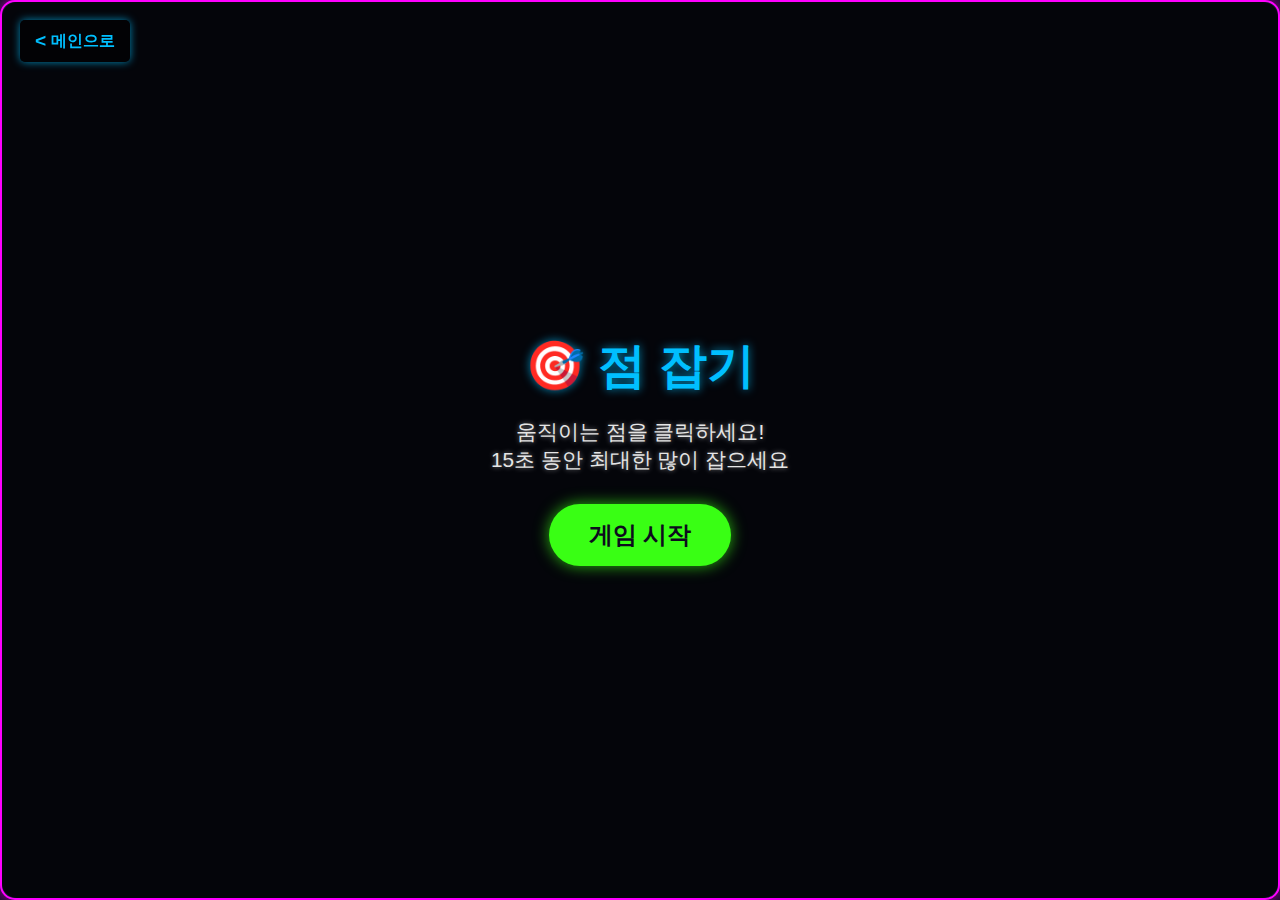
<file: game/click/catchTheDot.html>
<!DOCTYPE html>
<html lang="ko">
<head>
    <meta charset="UTF-8">
    <meta name="viewport" content="width=device-width, initial-scale=1.0">
    <title>🎯 점 잡기 (Catch the Dot)</title>
    <style>
        /* --- 기본 설정 (index.html, oneSecondGame.html과 통일) --- */
        :root {
            --background-color: #0d0c1d;
            --card-color: #161a33;
            --text-color: #e5e5e5;
            --neon-blue: #00bfff;
            --neon-pink: #ff00ff;
            --neon-green: #39ff14;
            --neon-yellow: #fdfd96;
            
            --glow-blue: rgba(0, 191, 255, 0.7);
            --glow-pink: rgba(255, 0, 255, 0.7);
            --glow-green: rgba(57, 255, 20, 0.7);
            --glow-yellow: rgba(253, 253, 150, 0.7);
        }

        * {
            margin: 0;
            padding: 0;
            box-sizing: border-box;
            user-select: none;
            -webkit-user-select: none;
            -webkit-tap-highlight-color: transparent;
        }

        body {
            font-family: -apple-system, BlinkMacSystemFont, 'Segoe UI', Roboto, Oxygen,
                Ubuntu, Cantarell, 'Open Sans', 'Helvetica Neue', sans-serif;
            background-color: var(--background-color);
            color: var(--text-color);
            min-height: 100vh;
            display: flex;
            justify-content: center;
            align-items: center;
            overflow: hidden;
            user-select: none;
            position: relative; /* For back button positioning */
        }

        /* --- Back to Main Button --- */
        .back-to-main-button {
            position: fixed;
            top: 20px;
            left: 20px;
            background: rgba(0, 0, 0, 0.5);
            color: var(--neon-blue);
            padding: 10px 15px;
            border-radius: 5px;
            text-decoration: none;
            font-weight: bold;
            font-size: 1rem;
            transition: all 0.2s ease;
            box-shadow: 0 0 8px var(--glow-blue);
            z-index: 1000;
            display: flex;
            align-items: center;
            gap: 5px;
        }

        .back-to-main-button:hover {
            background: var(--neon-blue);
            color: var(--background-color);
            box-shadow: 0 0 15px var(--glow-blue);
            transform: translateY(-2px);
        }

        .back-to-main-button .arrow-icon {
            font-size: 1.2em;
        }

        #gameContainer {
            width: 100vw;
            height: 100vh;
            position: relative;
            background: var(--card-color); /* Updated to use card color */
            overflow: hidden;
            cursor: crosshair;
            border: 2px solid var(--neon-pink); /* Added border */
            border-radius: 15px; /* Rounded corners */
            box-shadow: 0 0 15px var(--glow-pink); /* Added shadow */
            display: flex; /* Ensure flex for centering screens */
            justify-content: center;
            align-items: center;
            flex-direction: column;
        }

        /* 게임 상태 화면 */
        .screen {
            position: absolute;
            top: 0;
            left: 0;
            width: 100%;
            height: 100%;
            display: flex;
            flex-direction: column;
            justify-content: center;
            align-items: center;
            z-index: 10;
            background: rgba(0,0,0,0.8); /* Darker overlay */
            transition: opacity 0.3s;
            border-radius: 15px; /* Match container */
        }

        .screen.hidden {
            opacity: 0;
            pointer-events: none;
        }

        /* 타이틀 */
        h1 {
            font-size: 3em;
            color: var(--neon-blue); /* Used neon blue */
            margin-bottom: 20px;
            text-shadow: 0 0 10px var(--glow-blue); /* Added neon glow */
        }

        /* 설명 텍스트 */
        .instruction {
            font-size: 1.3em;
            color: var(--text-color); /* Used text color */
            margin-bottom: 30px;
            text-align: center;
            padding: 0 20px;
            text-shadow: 0 0 5px rgba(255, 255, 255, 0.5); /* Soft glow */
        }

        /* 시작 버튼 */
        .startBtn {
            padding: 15px 40px;
            font-size: 1.5em;
            background: var(--neon-green); /* Used neon green */
            color: var(--background-color); /* Used background color for text */
            border: none;
            border-radius: 50px;
            cursor: pointer;
            box-shadow: 0 0 15px var(--glow-green); /* Added neon glow */
            transition: transform 0.2s, box-shadow 0.2s;
            text-transform: uppercase;
            font-weight: bold;
        }

        .startBtn:hover {
            transform: translateY(-2px) scale(1.05);
            box-shadow: 0 0 25px var(--glow-green), inset 0 0 10px var(--glow-green);
        }

        .startBtn:active {
            transform: translateY(0) scale(1);
        }

        /* HUD (점수 및 타이머) */
        #hud {
            position: absolute;
            top: 20px;
            width: calc(100% - 40px); /* Adjust width */
            padding: 0;
            display: flex;
            justify-content: space-between;
            z-index: 5;
            opacity: 0;
            transition: opacity 0.3s;
        }

        #hud.show {
            opacity: 1;
        }

        .hudItem {
            background: var(--card-color); /* Used card color */
            padding: 10px 20px;
            border-radius: 10px; /* Slightly less rounded */
            font-size: 1.5em;
            font-weight: bold;
            box-shadow: 0 0 10px var(--glow-blue); /* Neon blue glow */
            border: 1px solid var(--neon-blue); /* Neon blue border */
            color: var(--neon-blue); /* Neon blue text */
        }

        #score {
            color: var(--neon-green); /* Neon green for score */
        }

        #timer {
            color: var(--neon-pink); /* Neon pink for timer */
        }

        /* 움직이는 점 */
        #dot {
            position: absolute;
            border-radius: 50%;
            background: var(--neon-yellow); /* Used neon yellow */
            box-shadow: 0 0 15px var(--glow-yellow); /* Neon yellow glow */
            cursor: pointer;
            transition: transform 0.1s;
            z-index: 3;
            opacity: 0;
        }

        #dot.show {
            opacity: 1;
        }

        #dot:hover {
            transform: scale(1.1);
            box-shadow: 0 0 25px var(--glow-yellow); /* Enhanced glow on hover */
        }

        #dot.clicked {
            animation: dotClick 0.3s ease-out;
        }

        @keyframes dotClick {
            0% { transform: scale(1); }
            50% { transform: scale(1.5); opacity: 0.5; }
            100% { transform: scale(1); opacity: 1; }
        }

        /* 클릭 효과 */
        .clickEffect {
            position: absolute;
            pointer-events: none;
            z-index: 2;
            animation: clickRipple 0.6s ease-out forwards;
        }

        @keyframes clickRipple {
            0% {
                width: 0;
                height: 0;
                opacity: 1;
            }
            100% {
                width: 100px;
                height: 100px;
                opacity: 0;
            }
        }

        /* 결과 화면 */
        .resultText {
            font-size: 2em;
            color: var(--text-color); /* Used text color */
            margin-bottom: 20px;
            text-shadow: 0 0 5px rgba(255, 255, 255, 0.5);
        }

        .finalScore {
            font-size: 4em;
            color: var(--neon-green); /* Used neon green */
            font-weight: bold;
            margin-bottom: 10px;
            text-shadow: 0 0 15px var(--glow-green); /* Neon green glow */
        }

        .evaluation {
            font-size: 1.5em;
            color: var(--neon-blue); /* Used neon blue */
            margin-bottom: 30px;
            font-style: italic;
            text-shadow: 0 0 8px var(--glow-blue);
        }

        .bestScore {
            font-size: 1.2em;
            color: var(--text-color); /* Used text color */
            margin-bottom: 30px;
            text-shadow: 0 0 5px rgba(255, 255, 255, 0.5);
        }

        /* 모바일 대응 */
        @media (max-width: 768px) {
            h1 {
                font-size: 2em;
            }

            .instruction {
                font-size: 1.1em;
            }

            .startBtn {
                font-size: 1.2em;
                padding: 12px 30px;
            }

            .hudItem {
                font-size: 1.2em;
                padding: 8px 15px;
            }

            .finalScore {
                font-size: 3em;
            }

            .resultText {
                font-size: 1.5em;
            }

            .evaluation {
                font-size: 1.2em;
            }
        }
    </style>
</head>
<body>
    <!-- 메인 페이지로 돌아가는 버튼 -->
    <a href="../../index.html" class="back-to-main-button">
        <span class="arrow-icon">&lt;</span> 메인으로
    </a>

    <div id="gameContainer">
        <!-- READY 화면 -->
        <div id="readyScreen" class="screen">
            <h1>🎯 점 잡기</h1>
            <p class="instruction">움직이는 점을 클릭하세요!<br>15초 동안 최대한 많이 잡으세요</p>
            <button class="startBtn" onclick="startGame()">게임 시작</button>
        </div>

        <!-- RESULT 화면 -->
        <div id="resultScreen" class="screen hidden">
            <h1>🏆 게임 종료</h1>
            <p class="resultText">잡은 점 개수</p>
            <div class="finalScore" id="finalScore">0</div>
            <div class="evaluation" id="evaluation"></div>
            <div class="bestScore" id="bestScoreDisplay"></div>
            <button class="startBtn" onclick="resetGame()">다시 하기</button>
        </div>

        <!-- HUD (점수 및 타이머) -->
        <div id="hud">
            <div class="hudItem">점수: <span id="score">0</span></div>
            <div class="hudItem">시간: <span id="timer">15</span>s</div>
        </div>

        <!-- 움직이는 점 -->
        <div id="dot"></div>
    </div>

    <script>
        // ========== 게임 상태 및 변수 ==========
        const GameState = {
            READY: 'READY',
            PLAYING: 'PLAYING',
            RESULT: 'RESULT'
        };

        let currentState = GameState.READY;
        let score = 0;
        let timeLeft = 15;
        let dotSize = 50; // 초기 점 크기
        let moveInterval = 1000; // 초기 이동 간격 (ms)
        let moveTimer = null;
        let countdownTimer = null;
        let bestScore = localStorage.getItem('catchTheDotBest') || 0;

        // DOM 요소
        const gameContainer = document.getElementById('gameContainer');
        const readyScreen = document.getElementById('readyScreen');
        const resultScreen = document.getElementById('resultScreen');
        const hud = document.getElementById('hud');
        const dot = document.getElementById('dot');
        const scoreDisplay = document.getElementById('score');
        const timerDisplay = document.getElementById('timer');
        const finalScoreDisplay = document.getElementById('finalScore');
        const evaluationDisplay = document.getElementById('evaluation');
        const bestScoreDisplay = document.getElementById('bestScoreDisplay');

        // 평가 문구 배열
        const evaluations = [
            "눈이 빠르네요! 👀",
            "꽤 잘 잡네요? 🎯",
            "생각보다 어렵죠? 😅",
            "반사신경 좋은데요! ⚡",
            "대단한 집중력이에요! 🔥",
            "한 번 더 해볼래요? 🎮",
            "점점 더 빨라지죠? 🚀",
            "당신은 점 사냥꾼! 🏹"
        ];

        // ========== 게임 시작 ==========
        function startGame() {
            currentState = GameState.PLAYING;
            score = 0;
            timeLeft = 15;
            dotSize = 50;
            moveInterval = 1000;

            // 화면 전환
            readyScreen.classList.add('hidden');
            resultScreen.classList.add('hidden');
            hud.classList.add('show');
            dot.classList.add('show');

            // UI 업데이트
            updateScore();
            updateTimer();

            // 점 초기 위치 설정
            moveDotToRandomPosition();

            // 점 이동 시작
            startDotMovement();

            // 카운트다운 시작
            startCountdown();
        }

        // ========== 점 이동 로직 ==========
        function moveDotToRandomPosition() {
            const containerWidth = gameContainer.clientWidth;
            const containerHeight = gameContainer.clientHeight;

            // 점이 화면 밖으로 나가지 않도록 여백 확보
            const margin = dotSize;
            const maxX = containerWidth - dotSize - margin;
            const maxY = containerHeight - dotSize - margin;

            const randomX = Math.random() * maxX + margin;
            const randomY = Math.random() * maxY + margin;

            dot.style.left = randomX + 'px';
            dot.style.top = randomY + 'px';
            dot.style.width = dotSize + 'px';
            dot.style.height = dotSize + 'px';
        }

        function startDotMovement() {
            moveTimer = setInterval(() => {
                moveDotToRandomPosition();
            }, moveInterval);
        }

        function stopDotMovement() {
            clearInterval(moveTimer);
        }

        // ========== 타이머 로직 ==========
        function startCountdown() {
            countdownTimer = setInterval(() => {
                timeLeft--;
                updateTimer();

                if (timeLeft <= 0) {
                    endGame();
                }
            }, 1000);
        }

        function stopCountdown() {
            clearInterval(countdownTimer);
        }

        // ========== 점 클릭 이벤트 ==========
        dot.addEventListener('click', function(e) {
            if (currentState !== GameState.PLAYING) return;

            e.stopPropagation(); // 배경 클릭 방지

            // 점수 증가
            score++;
            updateScore();

            // 난이도 증가 (5점마다)
            if (score % 5 === 0) {
                increaseDifficulty();
            }

            // 클릭 애니메이션
            dot.classList.add('clicked');
            setTimeout(() => {
                dot.classList.remove('clicked');
            }, 300);

            // 클릭 효과 생성
            createClickEffect(e.clientX, e.clientY);

            // 즉시 새 위치로 이동
            moveDotToRandomPosition();
        });

        // ========== 클릭 효과 ==========
        function createClickEffect(x, y) {
            const effect = document.createElement('div');
            effect.className = 'clickEffect';
            effect.style.left = (x - 50) + 'px';
            effect.style.top = (y - 50) + 'px';
            effect.style.border = '3px solid #ff6b6b';
            effect.style.borderRadius = '50%';
            
            gameContainer.appendChild(effect);

            setTimeout(() => {
                effect.remove();
            }, 600);
        }

        // ========== 난이도 증가 ==========
        function increaseDifficulty() {
            // 점 크기 감소 (최소 20px)
            if (dotSize > 20) {
                dotSize -= 3;
            }

            // 이동 속도 증가 (최소 300ms)
            if (moveInterval > 300) {
                moveInterval -= 50;
                stopDotMovement();
                startDotMovement();
            }
        }

        // ========== UI 업데이트 ==========
        function updateScore() {
            scoreDisplay.textContent = score;
        }

        function updateTimer() {
            timerDisplay.textContent = timeLeft;
            
            // 시간이 5초 이하면 빨간색으로 강조
            if (timeLeft <= 5) {
                timerDisplay.style.color = '#ff6b6b';
            } else {
                timerDisplay.style.color = '#764ba2';
            }
        }

        // ========== 게임 종료 ==========
        function endGame() {
            currentState = GameState.RESULT;

            // 타이머 및 이동 중지
            stopCountdown();
            stopDotMovement();

            // 점 숨기기
            dot.classList.remove('show');
            hud.classList.remove('show');

            // 최고 점수 갱신
            if (score > bestScore) {
                bestScore = score;
                localStorage.setItem('catchTheDotBest', bestScore);
            }

            // 결과 화면 표시
            finalScoreDisplay.textContent = score;
            evaluationDisplay.textContent = getRandomEvaluation();
            bestScoreDisplay.textContent = `최고 점수: ${bestScore}점`;
            
            resultScreen.classList.remove('hidden');
        }

        // ========== 랜덤 평가 문구 ==========
        function getRandomEvaluation() {
            const randomIndex = Math.floor(Math.random() * evaluations.length);
            return evaluations[randomIndex];
        }

        // ========== 게임 재시작 ==========
        function resetGame() {
            currentState = GameState.READY;
            readyScreen.classList.remove('hidden');
            resultScreen.classList.add('hidden');
        }

        // ========== 초기화 ==========
        // 최고 점수 표시
        if (bestScore > 0) {
            bestScoreDisplay.textContent = `최고 점수: ${bestScore}점`;
        }
    </script>
</body>
</html>
</file>
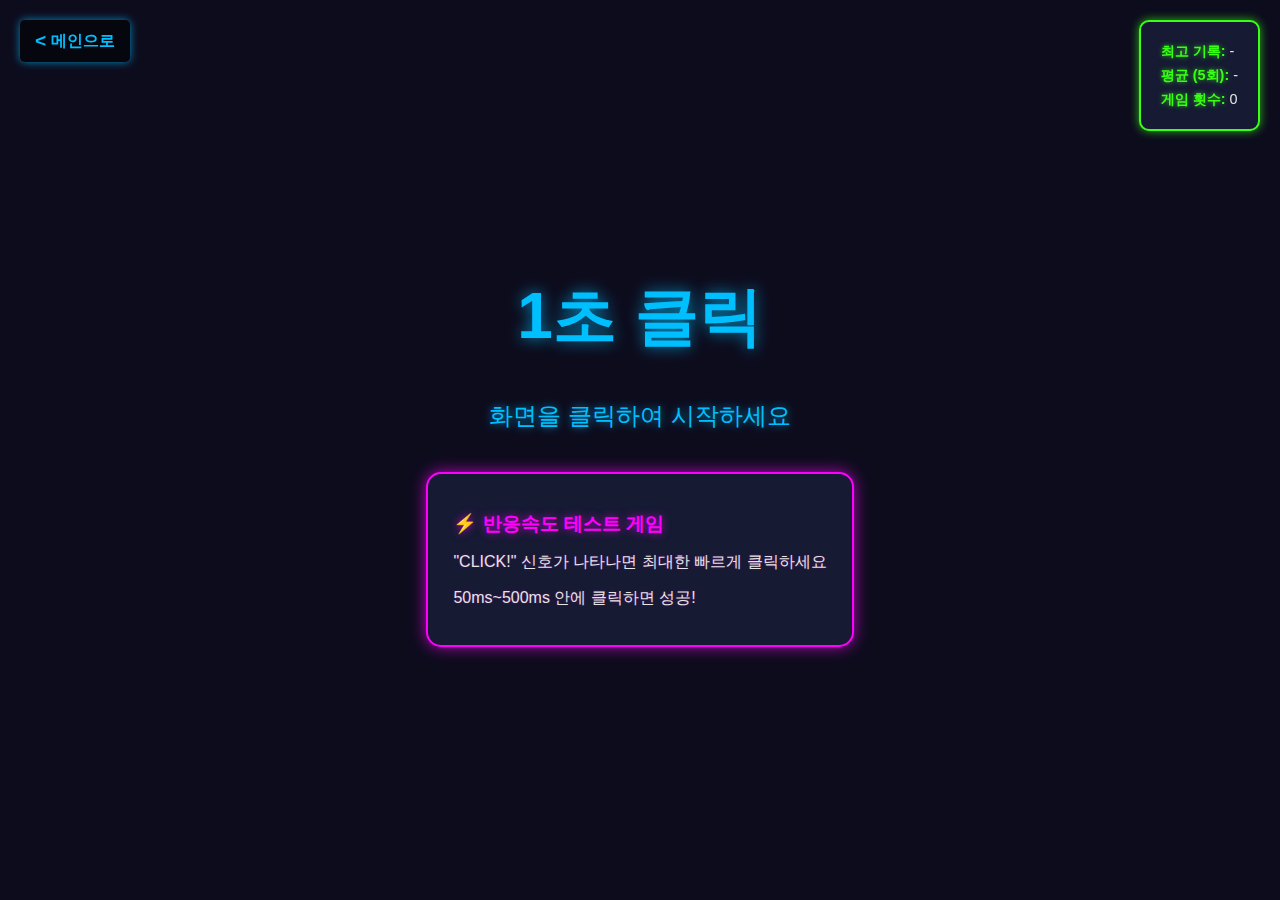
<file: game/click/oneSecondGame.html>
<!DOCTYPE html>
<html lang="ko">
<head>
    <meta charset="UTF-8">
    <meta name="viewport" content="width=device-width, initial-scale=1.0">
    <title>1초 클릭 - Reaction Click</title>
    <style>
        /* --- 기본 설정 --- */
        :root {
            --background-color: #0d0c1d;
            --card-color: #161a33; /* Used for game description and stats */
            --text-color: #e5e5e5;
            --neon-blue: #00bfff;
            --neon-pink: #ff00ff;
            --neon-green: #39ff14;
            --neon-yellow: #fdfd96;
            
            --glow-blue: rgba(0, 191, 255, 0.7);
            --glow-pink: rgba(255, 0, 255, 0.7);
            --glow-green: rgba(57, 255, 20, 0.7);
            --glow-yellow: rgba(253, 253, 150, 0.7);

            /* Game specific colors */
            --state-ready-bg: #1a1a2e;
            --state-signal-bg: #ffe082; /* Light yellow for signal */
            --state-success-bg: #66bb6a; /* Green for success */
            --state-fail-bg: #ef5350; /* Red for fail */
        }

        * {
            margin: 0;
            padding: 0;
            box-sizing: border-box;
        }

        body {
            font-family: -apple-system, BlinkMacSystemFont, 'Segoe UI', Roboto, Oxygen,
                Ubuntu, Cantarell, 'Open Sans', 'Helvetica Neue', sans-serif;
            background-color: var(--background-color);
            color: var(--text-color);
            overflow: hidden; /* Prevent scrollbars from showing when content overflows during transitions */
            user-select: none;
            -webkit-user-select: none;
            -webkit-tap-highlight-color: transparent;
            display: flex;
            justify-content: center;
            align-items: center;
            min-height: 100vh; /* Ensure body takes full viewport height */
            position: relative; /* For back button positioning */
        }

        /* --- Back to Main Button --- */
        .back-to-main-button {
            position: fixed;
            top: 20px;
            left: 20px;
            background: rgba(0, 0, 0, 0.5);
            color: var(--neon-blue);
            padding: 10px 15px;
            border-radius: 5px;
            text-decoration: none;
            font-weight: bold;
            font-size: 1rem;
            transition: all 0.2s ease;
            box-shadow: 0 0 8px var(--glow-blue);
            z-index: 1000;
            display: flex;
            align-items: center;
            gap: 5px;
        }

        .back-to-main-button:hover {
            background: var(--neon-blue);
            color: var(--background-color);
            box-shadow: 0 0 15px var(--glow-blue);
            transform: translateY(-2px);
        }

        .back-to-main-button .arrow-icon {
            font-size: 1.2em;
        }

        /* --- Game Container --- */
        #gameContainer {
            width: 100vw;
            height: 100vh;
            display: flex;
            flex-direction: column;
            justify-content: center;
            align-items: center;
            cursor: pointer;
            transition: background-color 0.3s ease-in-out;
        }

        #mainText {
            font-size: 4rem;
            font-weight: bold;
            text-align: center;
            padding: 20px;
            color: var(--text-color);
            text-shadow: 0 0 10px var(--glow-blue);
            transition: all 0.2s ease;
        }

        #subText {
            font-size: 1.5rem;
            margin-top: 20px;
            color: var(--text-color);
            text-shadow: 0 0 5px rgba(255, 255, 255, 0.5);
            text-align: center;
            padding: 0 20px;
        }

        /* --- Game Description --- */
        #gameDescription {
            margin-top: 40px;
            padding: 25px;
            background: var(--card-color);
            border: 2px solid var(--neon-pink);
            border-radius: 15px;
            max-width: 500px;
            box-shadow: 0 0 15px var(--glow-pink);
        }

        #gameDescription p {
            margin: 10px 0;
            font-size: 1rem;
            color: var(--text-color);
            line-height: 1.6;
            text-shadow: 0 0 3px rgba(255, 0, 255, 0.3);
        }

        #gameDescription p:first-child {
            font-weight: bold;
            font-size: 1.2rem;
            color: var(--neon-pink);
            text-shadow: 0 0 8px var(--glow-pink);
        }

        /* --- Stats Container --- */
        #statsContainer {
            position: fixed;
            top: 20px;
            right: 20px;
            background: var(--card-color);
            padding: 15px 20px;
            border-radius: 10px;
            box-shadow: 0 0 10px var(--glow-green);
            border: 2px solid var(--neon-green);
            font-size: 0.9rem;
            z-index: 1000;
        }

        .stat-item {
            margin: 5px 0;
            color: var(--text-color);
        }

        .stat-label {
            font-weight: bold;
            color: var(--neon-green);
            text-shadow: 0 0 5px var(--glow-green);
        }

        /* --- State-specific backgrounds and text --- */
        .state-ready {
            background-color: var(--background-color);
        }
        .state-ready #mainText { color: var(--neon-blue); text-shadow: 0 0 15px var(--glow-blue); }
        .state-ready #subText { color: var(--neon-blue); text-shadow: 0 0 8px var(--glow-blue); }

        .state-signal {
            background-color: var(--state-signal-bg);
        }
        .state-signal #mainText { color: #000; text-shadow: none; }
        .state-signal #subText { color: #000; text-shadow: none; }

        .state-result-success {
            background-color: var(--state-success-bg);
        }
        .state-result-success #mainText { color: #fff; text-shadow: 0 0 15px rgba(255,255,255,0.8); }
        .state-result-success #subText { color: #fff; text-shadow: 0 0 8px rgba(255,255,255,0.5); }

        .state-result-fail {
            background-color: var(--state-fail-bg);
        }
        .state-result-fail #mainText { color: #fff; text-shadow: 0 0 15px rgba(255,255,255,0.8); }
        .state-result-fail #subText { color: #fff; text-shadow: 0 0 8px rgba(255,255,255,0.5); }


        /* --- 반응형 디자인 --- */
        @media (max-width: 768px) {
            #mainText {
                font-size: 2.5rem;
            }
            #subText {
                font-size: 1.2rem;
            }
            #gameDescription {
                margin-top: 30px;
                padding: 15px;
                max-width: 90%;
            }
            #gameDescription p {
                font-size: 0.9rem;
                margin: 8px 0;
            }
            #gameDescription p:first-child {
                font-size: 1.1rem;
            }
            #statsContainer {
                top: 10px;
                right: 10px;
                padding: 10px 15px;
                font-size: 0.8rem;
            }
            .back-to-main-button {
                top: 10px;
                left: 10px;
                padding: 8px 12px;
                font-size: 0.9rem;
            }
        }

        @media (max-width: 480px) {
            #mainText {
                font-size: 2rem;
            }
            #subText {
                font-size: 1rem;
            }
            #gameDescription {
                padding: 10px;
            }
        }
    </style>
</head>
<body>
    <!-- 메인 페이지로 돌아가는 버튼 -->
    <a href="../../index.html" class="back-to-main-button">
        <span class="arrow-icon">&lt;</span> 메인으로
    </a>

    <div id="gameContainer" class="state-ready">
        <div id="mainText">1초 클릭</div>
        <div id="subText">화면을 클릭하여 시작하세요</div>
        <div id="gameDescription">
            <p>⚡ 반응속도 테스트 게임</p>
            <p>"CLICK!" 신호가 나타나면 최대한 빠르게 클릭하세요</p>
            <p>50ms~500ms 안에 클릭하면 성공!</p>
        </div>
    </div>

    <div id="statsContainer">
        <div class="stat-item"><span class="stat-label">최고 기록:</span> <span id="bestScore">-</span></div>
        <div class="stat-item"><span class="stat-label">평균 (5회):</span> <span id="avgScore">-</span></div>
        <div class="stat-item"><span class="stat-label">게임 횟수:</span> <span id="playCount">0</span></div>
    </div>

    <script>
        // ========================================
        // 게임 상태 정의
        // ========================================
        const STATE = {
            READY: 'READY',      // 대기 상태
            SIGNAL: 'SIGNAL',    // 클릭 신호 표시 상태
            RESULT: 'RESULT'     // 결과 출력 상태
        };

        // ========================================
        // 게임 변수
        // ========================================
        let currentState = STATE.READY;
        let signalTime = 0;           // 신호가 표시된 시간
        let readyTimeout = null;      // 대기 타이머
        let recentScores = [];        // 최근 반응속도 기록 (최대 5개)
        let gameStarted = false;      // 게임 시작 여부

        // ========================================
        // DOM 요소
        // ========================================
        const gameContainer = document.getElementById('gameContainer');
        const mainText = document.getElementById('mainText');
        const subText = document.getElementById('subText');
        const gameDescription = document.getElementById('gameDescription');
        const bestScoreEl = document.getElementById('bestScore');
        const avgScoreEl = document.getElementById('avgScore');
        const playCountEl = document.getElementById('playCount');

        // ========================================
        // 로컬 스토리지에서 최고 기록 불러오기
        // ========================================
        function loadBestScore() {
            const saved = localStorage.getItem('reactionClickBestScore');
            return saved ? parseInt(saved) : null;
        }

        function saveBestScore(score) {
            localStorage.setItem('reactionClickBestScore', score);
        }

        let bestScore = loadBestScore();
        if (bestScore) {
            bestScoreEl.textContent = bestScore + 'ms';
        }

        // ========================================
        // 게임 시작 함수
        // ========================================
        function startGame() {
            gameStarted = true;
            currentState = STATE.READY;
            
            // 게임 설명 숨기기
            if (gameDescription) {
                gameDescription.style.display = 'none';
            }
            
            // UI 초기화
            gameContainer.className = 'state-ready';
            mainText.textContent = '준비하세요...';
            // mainText.style.color는 CSS 클래스에서 관리
            subText.textContent = '신호가 나타나면 클릭하세요';
            // subText.style.color는 CSS 클래스에서 관리

            // 1.5초 ~ 4초 사이의 랜덤 대기 시간 설정
            const randomDelay = 1500 + Math.random() * 2500;

            readyTimeout = setTimeout(() => {
                showSignal();
            }, randomDelay);
        }

        // ========================================
        // 신호 표시 함수
        // ========================================
        function showSignal() {
            currentState = STATE.SIGNAL;
            signalTime = Date.now();
            
            // UI 변경
            gameContainer.className = 'state-signal';
            mainText.textContent = 'CLICK!';
            // mainText.style.color는 CSS 클래스에서 관리
            subText.textContent = '지금 클릭하세요!';
            // subText.style.color는 CSS 클래스에서 관리
        }

        // ========================================
        // 결과 처리 함수
        // ========================================
        function handleClick() {
            const clickTime = Date.now();

            if (currentState === STATE.READY) {
                // 대기 중 클릭 → 실패 (너무 빨랐음)
                clearTimeout(readyTimeout);
                showResult('early', 0);
                
            } else if (currentState === STATE.SIGNAL) {
                // 신호 후 클릭 → 반응속도 계산
                const reactionTime = clickTime - signalTime;
                
                if (reactionTime < 50) {
                    // 0ms ~ 50ms → 비정상 입력
                    showResult('toofast', reactionTime);
                } else if (reactionTime <= 500) {
                    // 50ms ~ 500ms → 성공
                    showResult('success', reactionTime);
                    recordScore(reactionTime);
                } else {
                    // 500ms 초과 → 실패 (느림)
                    showResult('slow', reactionTime);
                }
                
            } else if (currentState === STATE.RESULT) {
                // 결과 화면에서 클릭 → 재시작
                startGame();
            }
        }

        // ========================================
        // 결과 화면 표시 함수
        // ========================================
        function showResult(type, reactionTime) {
            currentState = STATE.RESULT;

            if (type === 'early') {
                // 너무 빨랐음
                gameContainer.className = 'state-result-fail';
                mainText.textContent = '너무 빨랐어요!';
                // mainText.style.color는 CSS 클래스에서 관리
                subText.textContent = '신호가 나타날 때까지 기다리세요';
                // subText.style.color는 CSS 클래스에서 관리
                
            } else if (type === 'toofast') {
                // 비정상 입력
                gameContainer.className = 'state-result-fail';
                mainText.textContent = '너무 빠름 (비정상)';
                // mainText.style.color는 CSS 클래스에서 관리
                subText.textContent = reactionTime + 'ms - 정상적인 반응이 아닙니다';
                // subText.style.color는 CSS 클래스에서 관리
                
            } else if (type === 'success') {
                // 성공
                gameContainer.className = 'state-result-success';
                mainText.textContent = '반응 속도: ' + reactionTime + 'ms';
                // mainText.style.color는 CSS 클래스에서 관리
                
                // 랜덤 평가 문구
                const comments = [
                    '집중력 좋음!',
                    '아직 인간!',
                    '훌륭합니다!',
                    '빠른 반응!',
                    '잘했어요!'
                ];
                const randomComment = comments[Math.floor(Math.random() * comments.length)];
                subText.textContent = randomComment + ' - 클릭하여 다시 시작';
                // subText.style.color는 CSS 클래스에서 관리
                
            } else if (type === 'slow') {
                // 느림
                gameContainer.className = 'state-result-fail';
                mainText.textContent = '늦었습니다';
                // mainText.style.color는 CSS 클래스에서 관리
                subText.textContent = reactionTime + 'ms - 500ms 이내에 클릭하세요';
                // subText.style.color는 CSS 클래스에서 관리
            }
        }

        // ========================================
        // 점수 기록 및 통계 업데이트
        // ========================================
        function recordScore(score) {
            // 최근 5회 기록에 추가
            recentScores.push(score);
            if (recentScores.length > 5) {
                recentScores.shift(); // 가장 오래된 기록 제거
            }

            // 최고 기록 업데이트
            if (bestScore === null || score < bestScore) {
                bestScore = score;
                saveBestScore(bestScore);
                bestScoreEl.textContent = bestScore + 'ms';
            }

            // 평균 계산
            const average = Math.round(
                recentScores.reduce((a, b) => a + b, 0) / recentScores.length
            );
            avgScoreEl.textContent = average + 'ms';

            // 게임 횟수 업데이트
            const playCount = parseInt(playCountEl.textContent) + 1;
            playCountEl.textContent = playCount;
        }

        // ========================================
        // 이벤트 리스너
        // ========================================
        gameContainer.addEventListener('click', () => {
            if (!gameStarted) {
                // 첫 클릭 → 게임 시작
                startGame();
            } else {
                // 게임 중 클릭 처리
                handleClick();
            }
        });

        // 터치 이벤트 지원 (모바일)
        gameContainer.addEventListener('touchstart', (e) => {
            e.preventDefault(); // 기본 터치 동작 방지
            if (!gameStarted) {
                startGame();
            } else {
                handleClick();
            }
        });

        // ========================================
        // 초기화
        // ========================================
        console.log('🎮 1초 클릭 게임 로드 완료');
        console.log('화면을 클릭하여 시작하세요!');
    </script>
</body>
</html>
</file>
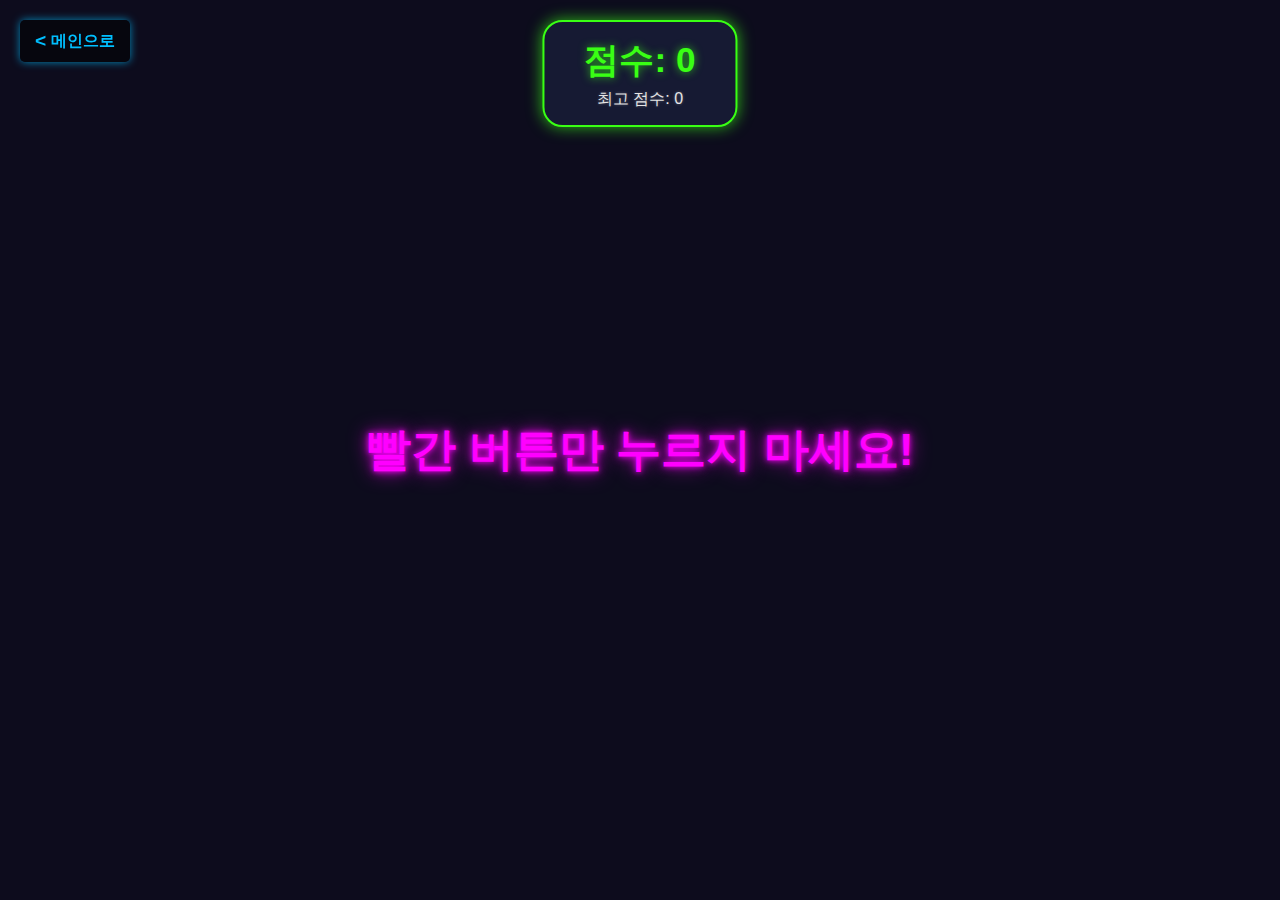
<file: game/click/redButton.html>
<!DOCTYPE html>
<html lang="ko">
<head>
    <meta charset="UTF-8">
    <meta name="viewport" content="width=device-width, initial-scale=1.0">
    <title>🎮 빨간 버튼 누르지 마</title>
    <style>
        /* --- 기본 설정 (index.html, oneSecondGame.html과 통일) --- */
        :root {
            --background-color: #0d0c1d;
            --card-color: #161a33;
            --text-color: #e5e5e5;
            --neon-blue: #00bfff;
            --neon-pink: #ff00ff;
            --neon-green: #39ff14;
            --neon-yellow: #fdfd96;
            
            --glow-blue: rgba(0, 191, 255, 0.7);
            --glow-pink: rgba(255, 0, 255, 0.7);
            --glow-green: rgba(57, 255, 20, 0.7);
            --glow-yellow: rgba(253, 253, 150, 0.7);

            /* Game specific colors */
            --red-button-color: #ff3366; /* Vibrant red for the forbidden button */
            --red-button-glow: rgba(255, 51, 102, 0.8);
            --game-over-text: #ff007f; /* Strong pink for game over */
        }

        * {
            margin: 0;
            padding: 0;
            box-sizing: border-box;
        }

        body {
            font-family: -apple-system, BlinkMacSystemFont, 'Segoe UI', Roboto, Oxygen,
                Ubuntu, Cantarell, 'Open Sans', 'Helvetica Neue', sans-serif;
            background-color: var(--background-color);
            color: var(--text-color);
            min-height: 100vh;
            display: flex;
            justify-content: center;
            align-items: center;
            overflow: hidden;
            user-select: none;
            position: relative; /* For back button positioning */
        }

        /* --- Back to Main Button --- */
        .back-to-main-button {
            position: fixed;
            top: 20px;
            left: 20px;
            background: rgba(0, 0, 0, 0.5);
            color: var(--neon-blue);
            padding: 10px 15px;
            border-radius: 5px;
            text-decoration: none;
            font-weight: bold;
            font-size: 1rem;
            transition: all 0.2s ease;
            box-shadow: 0 0 8px var(--glow-blue);
            z-index: 1000;
            display: flex;
            align-items: center;
            gap: 5px;
        }

        .back-to-main-button:hover {
            background: var(--neon-blue);
            color: var(--background-color);
            box-shadow: 0 0 15px var(--glow-blue);
            transform: translateY(-2px);
        }

        .back-to-main-button .arrow-icon {
            font-size: 1.2em;
        }

        /* --- Game Container --- */
        #gameContainer {
            width: 100%;
            height: 100vh;
            position: relative;
            display: flex;
            flex-direction: column;
            justify-content: center;
            align-items: center;
        }

        /* --- Score Board --- */
        #scoreBoard {
            position: absolute;
            top: 20px;
            left: 50%;
            transform: translateX(-50%);
            background: var(--card-color);
            padding: 15px 40px;
            border-radius: 20px;
            box-shadow: 0 0 15px var(--glow-green);
            border: 2px solid var(--neon-green);
            z-index: 100;
        }

        #currentScore {
            font-size: 2.2em;
            font-weight: bold;
            color: var(--neon-green);
            text-align: center;
            text-shadow: 0 0 8px var(--glow-green);
        }

        #bestScore {
            font-size: 1em;
            color: var(--text-color);
            margin-top: 5px;
            text-align: center;
            text-shadow: 0 0 3px rgba(255, 255, 255, 0.3);
        }

        /* --- Message --- */
        #message {
            font-size: 2.8em;
            font-weight: bold;
            color: var(--neon-pink);
            text-shadow: 
                0 0 5px var(--glow-pink),
                0 0 10px var(--glow-pink),
                0 0 20px var(--glow-pink);
            text-align: center;
            padding: 20px;
            animation: pulse 2s infinite alternate;
        }

        @keyframes pulse {
            0%, 100% { transform: scale(1); opacity: 1; }
            50% { transform: scale(1.05); opacity: 0.8; }
        }

        /* --- Button Container --- */
        #buttonContainer {
            width: 100%;
            height: 100%;
            position: absolute;
            top: 0;
            left: 0;
        }

        /* --- Game Button Style --- */
        .gameButton {
            position: absolute;
            padding: 18px 35px;
            font-size: 1.2em;
            font-weight: bold;
            border: none;
            border-radius: 12px;
            cursor: pointer;
            transition: all 0.2s ease;
            box-shadow: 0 0 10px rgba(0, 191, 255, 0.5); /* Default blue glow */
            animation: fadeIn 0.3s ease;
            color: var(--background-color); /* Text color for safe buttons */
        }

        @keyframes fadeIn {
            from { opacity: 0; transform: scale(0.5); }
            to { opacity: 1; transform: scale(1); }
        }

        .gameButton:hover {
            transform: scale(1.08);
            box-shadow: 0 0 20px var(--glow-blue);
        }

        .gameButton:active {
            transform: scale(0.95);
        }

        /* Red Button specific styles */
        .gameButton[data-is-red="true"] {
            background: var(--red-button-color); /* Use CSS variable */
            color: white;
            box-shadow: 0 0 15px var(--red-button-glow);
            text-shadow: 0 0 5px rgba(255,255,255,0.7);
        }

        .gameButton[data-is-red="true"]:hover {
            box-shadow: 0 0 25px var(--red-button-glow);
            transform: scale(1.08) rotate(2deg);
        }

        /* --- Game Over Screen --- */
        #gameOverScreen {
            display: none;
            position: absolute;
            top: 0;
            left: 0;
            width: 100%;
            height: 100%;
            background: rgba(0, 0, 0, 0.95);
            justify-content: center;
            align-items: center;
            flex-direction: column;
            z-index: 200;
            animation: fadeInScreen 0.5s ease;
        }

        @keyframes fadeInScreen {
            from { opacity: 0; }
            to { opacity: 1; }
        }

        #gameOverMessage {
            font-size: 3.5em;
            font-weight: bold;
            color: var(--game-over-text);
            margin-bottom: 30px;
            text-shadow: 
                0 0 10px var(--game-over-text),
                0 0 20px var(--game-over-text);
            animation: shake 0.5s ease-in-out;
        }

        @keyframes shake {
            0%, 100% { transform: translateX(0); }
            25% { transform: translateX(-15px) rotate(-3deg); }
            75% { transform: translateX(15px) rotate(3deg); }
        }

        #finalScore {
            font-size: 2.5em;
            color: var(--neon-yellow);
            margin-bottom: 40px;
            text-shadow: 0 0 10px var(--glow-yellow);
        }

        #restartButton {
            padding: 15px 50px;
            font-size: 1.5em;
            font-weight: bold;
            background: var(--neon-blue);
            color: var(--background-color);
            border: none;
            border-radius: 50px;
            cursor: pointer;
            box-shadow: 0 0 15px var(--glow-blue);
            transition: all 0.3s ease;
            text-transform: uppercase;
        }

        #restartButton:hover {
            transform: scale(1.1);
            background: #fff;
            box-shadow: 0 0 25px #fff;
        }

        /* --- FadeOut animation (moved from JS) --- */
        @keyframes fadeOut {
            to {
                opacity: 0;
                transform: scale(0.5);
            }
        }

        /* --- 반응형 디자인 --- */
        @media (max-width: 768px) {
            #message {
                font-size: 1.8em;
            }

            #scoreBoard {
                padding: 10px 20px;
            }
            #currentScore {
                font-size: 1.8em;
            }
            #bestScore {
                font-size: 0.9em;
            }

            .gameButton {
                padding: 12px 25px;
                font-size: 1em;
                border-radius: 10px;
            }

            #gameOverMessage {
                font-size: 2.5em;
            }

            #finalScore {
                font-size: 1.8em;
            }
            #restartButton {
                padding: 10px 30px;
                font-size: 1.2em;
            }
            .back-to-main-button {
                top: 10px;
                left: 10px;
                padding: 8px 12px;
                font-size: 0.9rem;
            }
        }

        @media (max-width: 480px) {
            #message {
                font-size: 1.5em;
            }
            #gameOverMessage {
                font-size: 2em;
            }
            #finalScore {
                font-size: 1.5em;
            }
            .gameButton {
                padding: 10px 20px;
                font-size: 0.9em;
            }
        }
    </style>
</head>
<body>
    <!-- 메인 페이지로 돌아가는 버튼 -->
    <a href="../../index.html" class="back-to-main-button">
        <span class="arrow-icon">&lt;</span> 메인으로
    </a>

    <div id="gameContainer">
        <!-- 점수판 -->
        <div id="scoreBoard">
            <div id="currentScore">점수: 0</div>
            <div id="bestScore">최고 점수: 0</div>
        </div>

        <!-- 안내 메시지 -->
        <div id="message">빨간 버튼만 누르지 마세요!</div>

        <!-- 버튼 컨테이너 -->
        <div id="buttonContainer"></div>

        <!-- 게임 오버 화면 -->
        <div id="gameOverScreen">
            <div id="gameOverMessage">왜 눌렀어요? 😤</div>
            <div id="finalScore">최종 점수: 0</div>
            <button id="restartButton">다시 도전</button>
        </div>
    </div>

    <script>
        // ========== 게임 상태 관리 ==========
        const GameState = {
            READY: 'ready',
            PLAYING: 'playing',
            GAME_OVER: 'gameover'
        };

        let currentState = GameState.READY;
        let score = 0;
        let bestScore = localStorage.getItem('redButtonBestScore') || 0; // 로컬 스토리지 키 변경

        // ========== DOM 요소 ==========
        const message = document.getElementById('message');
        const buttonContainer = document.getElementById('buttonContainer');
        const scoreBoard = document.getElementById('scoreBoard');
        const currentScoreEl = document.getElementById('currentScore');
        const bestScoreEl = document.getElementById('bestScore');
        const gameOverScreen = document.getElementById('gameOverScreen');
        const gameOverMessage = document.getElementById('gameOverMessage');
        const finalScoreEl = document.getElementById('finalScore');
        const restartButton = document.getElementById('restartButton');

        // ========== 버튼 텍스트 옵션 ==========
        const safeButtonTexts = [
            '안전', '여기!', '클릭', '정답', '이건 아님', 
            '여기로', '눌러봐', 'OK', '통과', '괜찮아',
            '이거다', '맞아', '여기야', '클릭해', '선택'
        ];

        const redButtonTexts = [
            '금지', '위험', '절대 금지', 'NO', '🚫',
            '누르지마', '빨강', 'STOP', '❌', '주의'
        ];

        const gameOverMessages = [
            '왜 눌렀어요? 😤',
            '역시 인간... 🙄',
            '참을 수 없었군요 😏',
            '호기심이 과했어요 🤦',
            '말렸잖아요! 😠',
            '그럴 줄 알았어 😌'
        ];

        // ========== 게임 초기화 ==========
        function initGame() {
            score = 0;
            currentState = GameState.READY;
            updateScore();
            message.style.display = 'block';
            message.textContent = '빨간 버튼만 누르지 마세요!';
            gameOverScreen.style.display = 'none';
            buttonContainer.innerHTML = '';

            // 1초 후 게임 시작
            setTimeout(startGame, 1500);
        }

        // ========== 게임 시작 ==========
        function startGame() {
            currentState = GameState.PLAYING;
            message.style.display = 'none';
            createButtons();
        }

        // ========== 버튼 생성 로직 ==========
        function createButtons() {
            // 기존 버튼 제거
            buttonContainer.innerHTML = '';

            // 난이도에 따른 버튼 개수 결정 (3~6개)
            const minButtons = 3;
            const maxButtons = Math.min(6, 3 + Math.floor(score / 5));
            const buttonCount = Math.floor(Math.random() * (maxButtons - minButtons + 1)) + minButtons;

            // 빨간 버튼 위치 랜덤 결정
            const redButtonIndex = Math.floor(Math.random() * buttonCount);

            // 버튼 생성
            const rootStyle = getComputedStyle(document.documentElement);
            const safeButtonColors = [
                rootStyle.getPropertyValue('--neon-blue'),
                rootStyle.getPropertyValue('--neon-green'),
                rootStyle.getPropertyValue('--neon-yellow'),
                rootStyle.getPropertyValue('--neon-pink')
            ];

            for (let i = 0; i < buttonCount; i++) {
                const button = document.createElement('button');
                button.className = 'gameButton';
                button.dataset.isRed = (i === redButtonIndex).toString(); // data-is-red 속성 사용

                if (button.dataset.isRed === 'true') {
                    // 빨간 버튼은 CSS 클래스로 스타일링. JS에서는 텍스트만 설정.
                    button.textContent = redButtonTexts[Math.floor(Math.random() * redButtonTexts.length)];
                } else {
                    // 안전한 버튼 설정
                    button.style.background = safeButtonColors[Math.floor(Math.random() * safeButtonColors.length)];
                    button.textContent = safeButtonTexts[Math.floor(Math.random() * safeButtonTexts.length)];
                }

                // 랜덤 위치 설정 (화면 가장자리 여백 고려)
                const margin = 100;
                const maxX = window.innerWidth - margin - 150;
                const maxY = window.innerHeight - margin - 150;
                
                button.style.left = `${Math.random() * maxX + margin/2}px`;
                button.style.top = `${Math.random() * maxY + margin}px`;

                // 클릭 이벤트
                button.addEventListener('click', handleButtonClick);

                buttonContainer.appendChild(button);
            }
        }

        // ========== 버튼 클릭 처리 ==========
        function handleButtonClick(event) {
            if (currentState !== GameState.PLAYING) return;

            const button = event.target;
            const isRed = button.dataset.isRed === 'true';

            if (isRed) {
                // 빨간 버튼 클릭 - 게임 오버
                gameOver();
            } else {
                // 안전한 버튼 클릭 - 점수 증가
                score++;
                updateScore();
                
                // 버튼 제거 애니메이션
                button.style.animation = 'fadeOut 0.2s ease forwards'; // 'forwards' 추가
                setTimeout(() => {
                    createButtons();
                }, 200);
            }
        }

        // ========== 점수 업데이트 ==========
        function updateScore() {
            currentScoreEl.textContent = `점수: ${score}`;
            bestScoreEl.textContent = `최고 점수: ${bestScore}`;
        }

        // ========== 게임 오버 ==========
        function gameOver() {
            currentState = GameState.GAME_OVER;
            buttonContainer.innerHTML = '';

            // 최고 점수 갱신
            if (score > bestScore) {
                bestScore = score;
                localStorage.setItem('redButtonBestScore', bestScore); // 로컬 스토리지 키 변경
            }

            // 게임 오버 메시지 랜덤 선택
            gameOverMessage.textContent = gameOverMessages[Math.floor(Math.random() * gameOverMessages.length)];
            finalScoreEl.textContent = `최종 점수: ${score}`;

            // 게임 오버 화면 표시
            gameOverScreen.style.display = 'flex';
        }

        // ========== 재시작 버튼 ==========
        restartButton.addEventListener('click', initGame);

        // ========== 게임 시작 ==========
        bestScoreEl.textContent = `최고 점수: ${bestScore}`;
        initGame();
    </script>
</body>
</html>
</file>
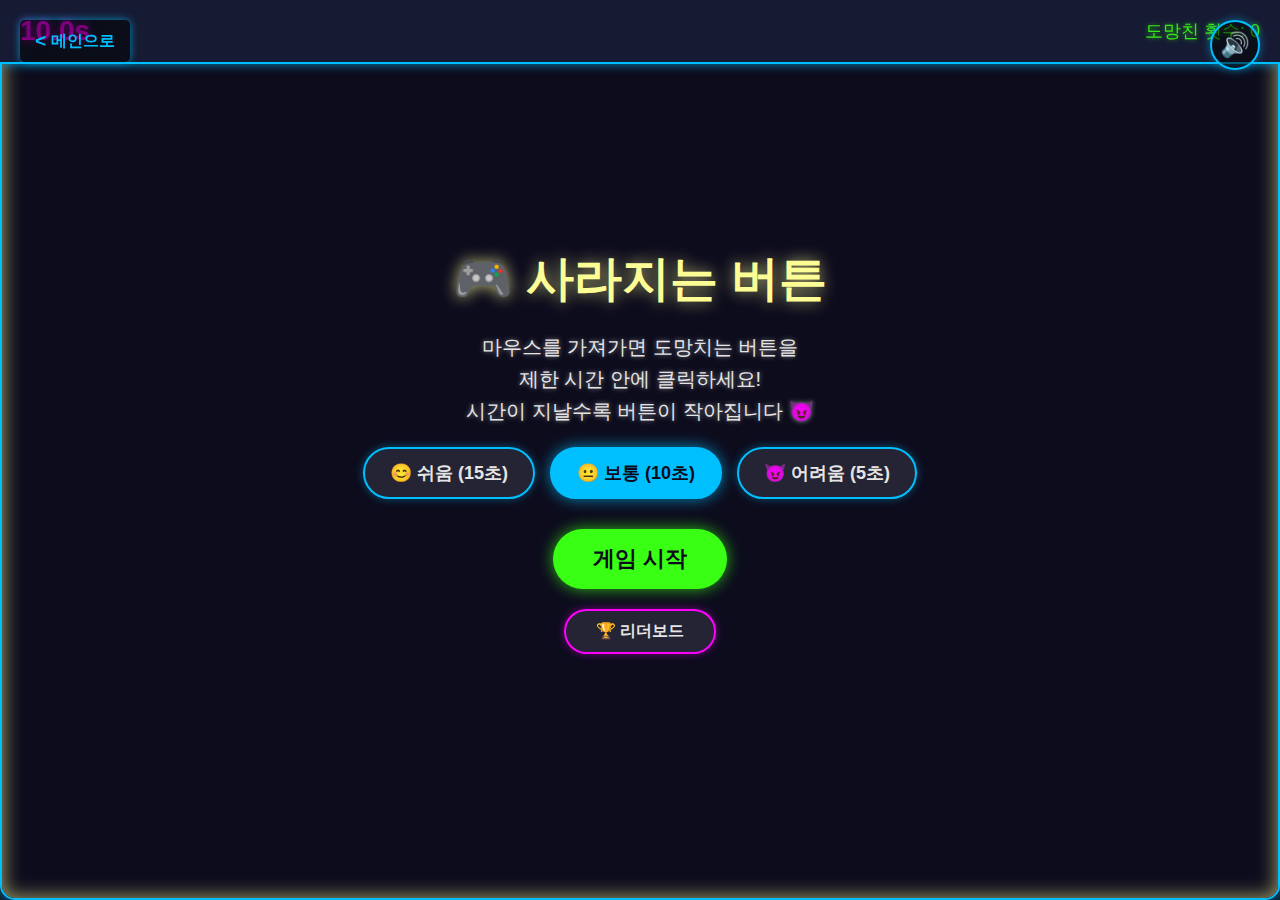
<file: game/click/vanishingButton.html>
<!DOCTYPE html>
<html lang="ko">
<head>
    <meta charset="UTF-8">
    <meta name="viewport" content="width=device-width, initial-scale=1.0">
    <title>🎮 사라지는 버튼</title>
    <style>
        /* --- 기본 설정 (index.html, oneSecondGame.html과 통일) --- */
        :root {
            --background-color: #0d0c1d;
            --card-color: #161a33;
            --text-color: #e5e5e5;
            --neon-blue: #00bfff;
            --neon-pink: #ff00ff;
            --neon-green: #39ff14;
            --neon-yellow: #fdfd96;
            
            --glow-blue: rgba(0, 191, 255, 0.7);
            --glow-pink: rgba(255, 0, 255, 0.7);
            --glow-green: rgba(57, 255, 20, 0.7);
            --glow-yellow: rgba(253, 253, 150, 0.7);

            /* Game specific colors */
            --neon-red: #ff003c;
            --glow-red: rgba(255, 0, 60, 0.7);
        }

        * {
            margin: 0;
            padding: 0;
            box-sizing: border-box;
            user-select: none;
        }

        body {
            font-family: -apple-system, BlinkMacSystemFont, 'Segoe UI', Roboto, Oxygen,
                Ubuntu, Cantarell, 'Open Sans', 'Helvetica Neue', sans-serif;
            background-color: var(--background-color);
            color: var(--text-color);
            min-height: 100vh;
            display: flex;
            justify-content: center;
            align-items: center;
            overflow: hidden;
            user-select: none;
            position: relative; /* For back button positioning */
        }

        /* --- Back to Main Button --- */
        .back-to-main-button {
            position: fixed;
            top: 20px;
            left: 20px;
            background: rgba(0, 0, 0, 0.5);
            color: var(--neon-blue);
            padding: 10px 15px;
            border-radius: 5px;
            text-decoration: none;
            font-weight: bold;
            font-size: 1rem;
            transition: all 0.2s ease;
            box-shadow: 0 0 8px var(--glow-blue);
            z-index: 1000;
            display: flex;
            align-items: center;
            gap: 5px;
        }

        .back-to-main-button:hover {
            background: var(--neon-blue);
            color: var(--background-color);
            box-shadow: 0 0 15px var(--glow-blue);
            transform: translateY(-2px);
        }

        .back-to-main-button .arrow-icon {
            font-size: 1.2em;
        }

        #game-container {
            width: 100vw;
            height: 100vh;
            position: relative;
            background: var(--card-color); /* Updated to use card color */
            overflow: hidden;
            cursor: default; /* Changed from crosshair for consistency */
            border: 2px solid var(--neon-blue); /* Added border */
            border-radius: 15px; /* Rounded corners */
            box-shadow: 0 0 15px var(--glow-blue); /* Added shadow */
            display: flex; /* Ensure flex for centering screens */
            justify-content: center;
            align-items: center;
            flex-direction: column;
        }

        /* 상단 정보 영역 */
        #info-bar {
            position: fixed;
            top: 0;
            left: 0;
            right: 0;
            background: var(--card-color); /* Updated to use card color */
            color: var(--text-color);
            padding: 15px 20px;
            display: flex;
            justify-content: space-between;
            align-items: center;
            z-index: 100;
            box-shadow: 0 0 10px var(--glow-blue); /* Neon glow */
            border-bottom: 2px solid var(--neon-blue);
        }

        #timer {
            font-size: 28px;
            font-weight: bold;
            min-width: 80px;
            color: var(--neon-pink); /* Neon pink */
            text-shadow: 0 0 8px var(--glow-pink);
        }

        #attempts {
            font-size: 18px;
            opacity: 0.9;
            color: var(--neon-green); /* Neon green */
            text-shadow: 0 0 5px var(--glow-green);
        }

        /* 시작 화면 */
        #start-screen {
            position: absolute;
            top: 0;
            left: 0;
            right: 0;
            bottom: 0;
            background: var(--background-color); /* Updated to use background color */
            display: flex;
            flex-direction: column;
            justify-content: center;
            align-items: center;
            z-index: 50;
            color: var(--text-color);
            box-shadow: 0 0 20px var(--glow-yellow) inset; /* Soft yellow glow */
        }

        #start-screen h1 {
            font-size: 48px;
            margin-bottom: 20px;
            color: var(--neon-yellow); /* Neon yellow */
            text-shadow: 0 0 15px var(--glow-yellow);
        }

        #start-screen p {
            font-size: 20px;
            margin-bottom: 20px;
            text-align: center;
            line-height: 1.6;
            max-width: 500px;
            padding: 0 20px;
            color: var(--text-color);
            text-shadow: 0 0 5px rgba(255, 255, 255, 0.5);
        }

        /* 난이도 선택 */
        .difficulty-selector {
            display: flex;
            gap: 15px;
            margin-bottom: 30px;
        }

        .difficulty-btn {
            background: rgba(255, 255, 255, 0.1);
            color: var(--text-color);
            border: 2px solid var(--neon-blue);
            padding: 12px 25px;
            font-size: 18px;
            font-weight: bold;
            border-radius: 30px;
            cursor: pointer;
            transition: all 0.3s;
            box-shadow: 0 0 8px rgba(0, 191, 255, 0.4);
        }

        .difficulty-btn:hover {
            background: rgba(0, 191, 255, 0.2);
            transform: translateY(-2px);
            box-shadow: 0 0 15px var(--glow-blue);
        }

        .difficulty-btn.selected {
            background: var(--neon-blue);
            color: var(--background-color);
            border-color: var(--neon-blue);
            box-shadow: 0 0 15px var(--glow-blue);
        }

        .difficulty-btn.easy::before {
            content: '😊 ';
        }

        .difficulty-btn.normal::before {
            content: '😐 ';
        }

        .difficulty-btn.hard::before {
            content: '😈 ';
        }

        #start-btn {
            background: var(--neon-green);
            color: var(--background-color);
            border: none;
            padding: 15px 40px;
            font-size: 22px;
            font-weight: bold;
            border-radius: 50px;
            cursor: pointer;
            transition: all 0.3s;
            box-shadow: 0 0 15px var(--glow-green);
            margin-bottom: 20px;
            text-transform: uppercase;
        }

        #start-btn:hover {
            transform: scale(1.1);
            box-shadow: 0 0 25px var(--glow-green), inset 0 0 10px var(--glow-green);
        }

        /* 리더보드 버튼 */
        #leaderboard-btn {
            background: rgba(255, 255, 255, 0.1);
            color: var(--text-color);
            border: 2px solid var(--neon-pink);
            padding: 10px 30px;
            font-size: 16px;
            font-weight: bold;
            border-radius: 30px;
            cursor: pointer;
            transition: all 0.3s;
            box-shadow: 0 0 8px rgba(255, 0, 255, 0.4);
        }

        #leaderboard-btn:hover {
            background: rgba(255, 0, 255, 0.2);
            box-shadow: 0 0 15px var(--glow-pink);
        }

        /* 도망치는 버튼 */
        #vanishing-btn {
            position: absolute;
            background: var(--neon-pink); /* Neon pink */
            color: var(--background-color);
            border: none;
            padding: 20px 40px;
            font-size: 20px;
            font-weight: bold;
            border-radius: 50px;
            cursor: pointer;
            transition: all 0.2s;
            box-shadow: 0 0 15px var(--glow-pink);
            z-index: 10;
            display: none;
            text-shadow: 0 0 5px rgba(255,255,255,0.7);
        }

        #vanishing-btn:hover {
            box-shadow: 0 0 25px var(--glow-pink);
        }

        #vanishing-btn.shrink-1 {
            padding: 18px 35px;
            font-size: 19px;
            box-shadow: 0 0 12px var(--glow-pink);
        }

        #vanishing-btn.shrink-2 {
            padding: 15px 30px;
            font-size: 18px;
            box-shadow: 0 0 10px var(--glow-pink);
        }

        #vanishing-btn.shrink-3 {
            padding: 12px 25px;
            font-size: 16px;
            box-shadow: 0 0 8px var(--glow-pink);
        }

        /* 결과 화면 */
        #result-screen {
            position: absolute;
            top: 0;
            left: 0;
            right: 0;
            bottom: 0;
            background: rgba(0, 0, 0, 0.9); /* Darker overlay */
            display: none;
            flex-direction: column;
            justify-content: center;
            align-items: center;
            z-index: 100;
            color: var(--text-color);
            border-radius: 15px; /* Match container */
        }

        #result-screen.success {
            background: var(--background-color);
            box-shadow: 0 0 20px var(--glow-green) inset;
        }

        #result-screen.failure {
            background: var(--background-color);
            box-shadow: 0 0 20px var(--glow-red) inset;
        }

        #result-screen h2 {
            font-size: 60px;
            margin-bottom: 20px;
            color: var(--neon-yellow); /* Neon yellow for emphasis */
            text-shadow: 0 0 15px var(--glow-yellow);
        }

        #result-screen p {
            font-size: 24px;
            margin-bottom: 30px;
            color: var(--text-color);
            text-shadow: 0 0 5px rgba(255, 255, 255, 0.5);
        }

        #restart-btn {
            background: var(--neon-blue);
            color: var(--background-color);
            border: none;
            padding: 15px 40px;
            font-size: 20px;
            font-weight: bold;
            border-radius: 50px;
            cursor: pointer;
            transition: all 0.3s;
            box-shadow: 0 0 15px var(--glow-blue);
            text-transform: uppercase;
        }

        #restart-btn:hover {
            transform: scale(1.1);
            box-shadow: 0 0 25px var(--glow-blue), inset 0 0 10px var(--glow-blue);
        }

        /* 리더보드 화면 */
        #leaderboard-screen {
            position: absolute;
            top: 0;
            left: 0;
            right: 0;
            bottom: 0;
            background: var(--background-color); /* Updated to use background color */
            display: none;
            flex-direction: column;
            justify-content: center;
            align-items: center;
            z-index: 100;
            color: var(--text-color);
            padding: 20px;
            box-shadow: 0 0 20px var(--glow-pink) inset; /* Soft pink glow */
        }

        #leaderboard-screen h2 {
            font-size: 48px;
            margin-bottom: 30px;
            color: var(--neon-pink); /* Neon pink */
            text-shadow: 0 0 15px var(--glow-pink);
        }

        .leaderboard-tabs {
            display: flex;
            gap: 10px;
            margin-bottom: 20px;
        }

        .tab-btn {
            background: rgba(255, 255, 255, 0.1);
            color: var(--text-color);
            border: 2px solid var(--neon-green);
            padding: 10px 20px;
            font-size: 16px;
            font-weight: bold;
            border-radius: 20px;
            cursor: pointer;
            transition: all 0.3s;
            box-shadow: 0 0 8px rgba(57, 255, 20, 0.4);
        }

        .tab-btn:hover {
            background: rgba(57, 255, 20, 0.2);
            box-shadow: 0 0 15px var(--glow-green);
        }

        .tab-btn.active {
            background: var(--neon-green);
            color: var(--background-color);
            border-color: var(--neon-green);
            box-shadow: 0 0 15px var(--glow-green);
        }

        .leaderboard-container {
            background: var(--card-color);
            border-radius: 20px;
            padding: 30px;
            min-width: 400px;
            max-width: 500px;
            box-shadow: 0 0 20px var(--glow-blue);
            margin-bottom: 20px;
            border: 2px solid var(--neon-blue);
        }

        .leaderboard-list {
            list-style: none;
            padding: 0;
        }

        .leaderboard-item {
            display: flex;
            justify-content: space-between;
            align-items: center;
            padding: 15px 20px;
            margin-bottom: 10px;
            background: rgba(0,0,0,0.3); /* Darker background for items */
            color: var(--text-color);
            border-radius: 15px;
            font-size: 18px;
            transition: all 0.3s;
            border: 1px solid rgba(255,255,255,0.1);
        }

        .leaderboard-item:hover {
            transform: translateX(5px);
            background: rgba(0,0,0,0.5);
        }

        .leaderboard-item.rank-1 {
            background: linear-gradient(135deg, var(--neon-yellow) 0%, var(--glow-yellow) 100%);
            color: var(--background-color);
            box-shadow: 0 0 10px var(--glow-yellow);
        }

        .leaderboard-item.rank-2 {
            background: linear-gradient(135deg, silver 0%, gray 100%);
            color: var(--background-color);
            box-shadow: 0 0 10px rgba(192,192,192,0.7);
        }

        .leaderboard-item.rank-3 {
            background: linear-gradient(135deg, #CD7F32 0%, #A0522D 100%);
            color: var(--background-color);
            box-shadow: 0 0 10px rgba(205,127,50,0.7);
        }

        .leaderboard-rank {
            font-weight: bold;
            font-size: 24px;
            min-width: 40px;
            color: var(--neon-blue);
            text-shadow: 0 0 5px var(--glow-blue);
        }

        .leaderboard-time {
            font-weight: bold;
            font-size: 20px;
            color: var(--neon-green);
            text-shadow: 0 0 5px var(--glow-green);
        }

        .leaderboard-escapes {
            font-size: 14px;
            opacity: 0.9;
            color: var(--neon-pink);
            text-shadow: 0 0 3px var(--glow-pink);
        }

        .no-records {
            text-align: center;
            color: var(--text-color);
            font-size: 18px;
            padding: 40px 20px;
            text-shadow: 0 0 5px rgba(255, 255, 255, 0.5);
        }

        #close-leaderboard-btn {
            background: var(--neon-red);
            color: var(--background-color);
            border: none;
            padding: 12px 35px;
            font-size: 18px;
            font-weight: bold;
            border-radius: 50px;
            cursor: pointer;
            transition: all 0.3s;
            box-shadow: 0 0 15px var(--glow-red);
            text-transform: uppercase;
        }
        
        #close-leaderboard-btn:hover {
            transform: scale(1.1);
            box-shadow: 0 0 25px var(--glow-red), inset 0 0 10px var(--glow-red);
        }

        /* 사운드 토글 버튼 */
        #sound-toggle {
            position: fixed;
            top: 20px;
            right: 20px;
            background: rgba(0, 0, 0, 0.5);
            color: var(--neon-blue);
            border: 2px solid var(--neon-blue);
            width: 50px;
            height: 50px;
            border-radius: 50%;
            font-size: 24px;
            cursor: pointer;
            transition: all 0.3s;
            z-index: 101;
            display: flex;
            align-items: center;
            justify-content: center;
            box-shadow: 0 0 10px rgba(0, 191, 255, 0.5);
        }

        #sound-toggle:hover {
            background: var(--neon-blue);
            color: var(--background-color);
            transform: scale(1.1);
            box-shadow: 0 0 15px var(--glow-blue);
        }

        #sound-toggle.muted {
            opacity: 0.6;
            filter: grayscale(100%);
        }

        /* 파티클 효과 */
        .particle {
            position: absolute;
            width: 10px;
            height: 10px;
            background: var(--neon-pink); /* Neon pink for particles */
            border-radius: 50%;
            pointer-events: none;
            animation: particle-float 1s ease-out forwards;
        }

        @keyframes particle-float {
            to {
                transform: translate(var(--tx), var(--ty)) scale(0);
                opacity: 0;
            }
        }

        /* 반응형 */
        @media (max-width: 768px) {
            #start-screen h1 {
                font-size: 36px;
            }
            #start-screen p {
                font-size: 18px;
            }
            #timer {
                font-size: 24px;
            }
            #vanishing-btn {
                padding: 15px 30px;
                font-size: 18px;
            }
            .difficulty-selector {
                flex-direction: column;
                gap: 10px;
            }
            .difficulty-btn {
                width: 100%;
            }
            .leaderboard-container {
                min-width: 300px;
                padding: 20px;
            }
            .leaderboard-item {
                font-size: 16px;
                padding: 12px 15px;
            }
            #leaderboard-screen h2 {
                font-size: 36px;
            }
            .back-to-main-button {
                top: 10px;
                left: 10px;
                padding: 8px 12px;
                font-size: 0.9rem;
            }
            #sound-toggle {
                top: 10px;
                right: 10px;
                width: 40px;
                height: 40px;
                font-size: 20px;
            }
        }

        @media (max-width: 480px) {
            #start-screen h1 {
                font-size: 30px;
            }
            #start-screen p {
                font-size: 16px;
            }
            #timer {
                font-size: 20px;
            }
            #vanishing-btn {
                padding: 10px 20px;
                font-size: 16px;
            }
            .leaderboard-item {
                font-size: 14px;
            }
            .leaderboard-rank {
                font-size: 20px;
            }
            .leaderboard-time {
                font-size: 16px;
            }
            .leaderboard-escapes {
                font-size: 12px;
            }
            #leaderboard-screen h2 {
                font-size: 30px;
            }
        }
    </style>
</head>
<body>
    <!-- 메인 페이지로 돌아가는 버튼 -->
    <a href="../../index.html" class="back-to-main-button">
        <span class="arrow-icon">&lt;</span> 메인으로
    </a>
    <div id="game-container">
        <!-- 상단 정보 바 -->
        <div id="info-bar">
            <div id="timer">10.0s</div>
            <div id="attempts">도망친 횟수: 0</div>
        </div>

        <!-- 시작 화면 -->
        <div id="start-screen">
            <h1>🎮 사라지는 버튼</h1>
            <p>
                마우스를 가져가면 도망치는 버튼을<br>
                제한 시간 안에 클릭하세요!<br>
                시간이 지날수록 버튼이 작아집니다 😈
            </p>
            
            <!-- 난이도 선택 -->
            <div class="difficulty-selector">
                <button class="difficulty-btn easy" data-difficulty="easy">쉬움 (15초)</button>
                <button class="difficulty-btn normal selected" data-difficulty="normal">보통 (10초)</button>
                <button class="difficulty-btn hard" data-difficulty="hard">어려움 (5초)</button>
            </div>
            
            <button id="start-btn">게임 시작</button>
            <button id="leaderboard-btn">🏆 리더보드</button>
        </div>

        <!-- 사운드 토글 버튼 -->
        <button id="sound-toggle" title="사운드 ON/OFF">🔊</button>

        <!-- 도망치는 버튼 -->
        <button id="vanishing-btn">클릭해 봐! 😜</button>

        <!-- 결과 화면 -->
        <div id="result-screen">
            <h2 id="result-title">성공!</h2>
            <p id="result-message">5.3초 만에 클릭했습니다!</p>
            <p id="result-attempts">버튼이 12번 도망쳤습니다</p>
            <button id="restart-btn">다시 도전 (Space)</button>
        </div>

        <!-- 리더보드 화면 -->
        <div id="leaderboard-screen">
            <h2>🏆 리더보드</h2>
            
            <div class="leaderboard-tabs">
                <button class="tab-btn active" data-difficulty="easy">쉬움</button>
                <button class="tab-btn" data-difficulty="normal">보통</button>
                <button class="tab-btn" data-difficulty="hard">어려움</button>
            </div>
            
            <div class="leaderboard-container">
                <ul class="leaderboard-list" id="leaderboard-list">
                    <!-- 리더보드 항목이 여기에 동적으로 추가됩니다 -->
                </ul>
            </div>
            
            <button id="close-leaderboard-btn">닫기</button>
        </div>
    </div>

    <script>
        // ========================================
        // 게임 상태 관리
        // ========================================
        const GameState = {
            READY: 'ready',
            PLAYING: 'playing',
            RESULT: 'result',
            LEADERBOARD: 'leaderboard'
        };

        let currentState = GameState.READY;
        let startTime = 0;
        let gameTime = 10; // 기본 10초 제한
        let currentDifficulty = 'normal'; // 현재 난이도
        let timerInterval = null;
        let escapeCount = 0; // 도망친 횟수
        let soundEnabled = true; // 사운드 ON/OFF
        let buttonTexts = [
            '잡아봐! 😜',
            '아직 아냐! 🏃',
            '여기 아냐! 👋',
            '느려! 🐌',
            '거의 됐어! 😏',
            '포기해! 😈',
            '안돼! 🙅',
            '도망가! 🏃‍♂️'
        ];

        // 난이도 설정
        const difficultySettings = {
            easy: { time: 15, shrinkTimes: [10, 7, 4] },
            normal: { time: 10, shrinkTimes: [7, 5, 3] },
            hard: { time: 5, shrinkTimes: [3.5, 2.5, 1.5] }
        };

        // ========================================
        // 사운드 시스템 (Web Audio API 사용)
        // ========================================
        const audioContext = new (window.AudioContext || window.webkitAudioContext)();

        // 버튼 도망 사운드
        function playEscapeSound() {
            if (!soundEnabled) return;
            
            const oscillator = audioContext.createOscillator();
            const gainNode = audioContext.createGain();
            
            oscillator.connect(gainNode);
            gainNode.connect(audioContext.destination);
            
            oscillator.frequency.value = 400;
            oscillator.type = 'sine';
            
            gainNode.gain.setValueAtTime(0.3, audioContext.currentTime);
            gainNode.gain.exponentialRampToValueAtTime(0.01, audioContext.currentTime + 0.1);
            
            oscillator.start(audioContext.currentTime);
            oscillator.stop(audioContext.currentTime + 0.1);
        }

        // 성공 사운드
        function playSuccessSound() {
            if (!soundEnabled) return;
            
            const notes = [523.25, 659.25, 783.99]; // C5, E5, G5
            notes.forEach((freq, i) => {
                const oscillator = audioContext.createOscillator();
                const gainNode = audioContext.createGain();
                
                oscillator.connect(gainNode);
                gainNode.connect(audioContext.destination);
                
                oscillator.frequency.value = freq;
                oscillator.type = 'sine';
                
                const startTime = audioContext.currentTime + (i * 0.1);
                gainNode.gain.setValueAtTime(0.2, startTime);
                gainNode.gain.exponentialRampToValueAtTime(0.01, startTime + 0.3);
                
                oscillator.start(startTime);
                oscillator.stop(startTime + 0.3);
            });
        }

        // 실패 사운드
        function playFailSound() {
            if (!soundEnabled) return;
            
            const oscillator = audioContext.createOscillator();
            const gainNode = audioContext.createGain();
            
            oscillator.connect(gainNode);
            gainNode.connect(audioContext.destination);
            
            oscillator.frequency.setValueAtTime(300, audioContext.currentTime);
            oscillator.frequency.exponentialRampToValueAtTime(100, audioContext.currentTime + 0.5);
            oscillator.type = 'sawtooth';
            
            gainNode.gain.setValueAtTime(0.3, audioContext.currentTime);
            gainNode.gain.exponentialRampToValueAtTime(0.01, audioContext.currentTime + 0.5);
            
            oscillator.start(audioContext.currentTime);
            oscillator.stop(audioContext.currentTime + 0.5);
        }

        // 클릭 사운드
        function playClickSound() {
            if (!soundEnabled) return;
            
            const oscillator = audioContext.createOscillator();
            const gainNode = audioContext.createGain();
            
            oscillator.connect(gainNode);
            gainNode.connect(audioContext.destination);
            
            oscillator.frequency.value = 800;
            oscillator.type = 'sine';
            
            gainNode.gain.setValueAtTime(0.2, audioContext.currentTime);
            gainNode.gain.exponentialRampToValueAtTime(0.01, audioContext.currentTime + 0.05);
            
            oscillator.start(audioContext.currentTime);
            oscillator.stop(audioContext.currentTime + 0.05);
        }

        // ========================================
        // 리더보드 시스템
        // ========================================
        function saveScore(difficulty, time, escapes) {
            const key = `leaderboard_${difficulty}`;
            let scores = JSON.parse(localStorage.getItem(key) || '[]');
            
            scores.push({
                time: parseFloat(time),
                escapes: escapes,
                date: new Date().toISOString()
            });
            
            // 시간 기준 오름차순 정렬 (빠른 시간이 1등)
            scores.sort((a, b) => a.time - b.time);
            
            // 상위 10개만 저장
            scores = scores.slice(0, 10);
            
            localStorage.setItem(key, JSON.stringify(scores));
        }

        function getLeaderboard(difficulty) {
            const key = `leaderboard_${difficulty}`;
            return JSON.parse(localStorage.getItem(key) || '[]');
        }

        function displayLeaderboard(difficulty) {
            const scores = getLeaderboard(difficulty);
            const listElement = document.getElementById('leaderboard-list');
            
            if (scores.length === 0) {
                listElement.innerHTML = '<div class="no-records">아직 기록이 없습니다</div>';
                return;
            }
            
            listElement.innerHTML = scores.map((score, index) => {
                const rankClass = index === 0 ? 'rank-1' : index === 1 ? 'rank-2' : index === 2 ? 'rank-3' : '';
                const medal = index === 0 ? '🥇' : index === 1 ? '🥈' : index === 2 ? '🥉' : '';
                
                return `
                    <li class="leaderboard-item ${rankClass}">
                        <span class="leaderboard-rank">${medal || (index + 1)}</span>
                        <span class="leaderboard-time">${score.time.toFixed(1)}초</span>
                        <span class="leaderboard-escapes">${score.escapes}번 도망</span>
                    </li>
                `;
            }).join('');
        }

        function showLeaderboard() {
            currentState = GameState.LEADERBOARD;
            startScreen.style.display = 'none';
            leaderboardScreen.style.display = 'flex';
            
            // 현재 난이도의 리더보드 표시
            displayLeaderboard(currentDifficulty);
        }

        function hideLeaderboard() {
            currentState = GameState.READY;
            leaderboardScreen.style.display = 'none';
            startScreen.style.display = 'flex';
        }

        // ========================================
        // DOM 요소
        // ========================================
        const startScreen = document.getElementById('start-screen');
        const startBtn = document.getElementById('start-btn');
        const vanishingBtn = document.getElementById('vanishing-btn');
        const resultScreen = document.getElementById('result-screen');
        const restartBtn = document.getElementById('restart-btn');
        const timerDisplay = document.getElementById('timer');
        const attemptsDisplay = document.getElementById('attempts');
        const resultTitle = document.getElementById('result-title');
        const resultMessage = document.getElementById('result-message');
        const resultAttempts = document.getElementById('result-attempts');
        const leaderboardScreen = document.getElementById('leaderboard-screen');
        const leaderboardBtn = document.getElementById('leaderboard-btn');
        const closeLeaderboardBtn = document.getElementById('close-leaderboard-btn');
        const soundToggle = document.getElementById('sound-toggle');
        const difficultyBtns = document.querySelectorAll('.difficulty-btn');
        const tabBtns = document.querySelectorAll('.tab-btn');

        // ========================================
        // 게임 시작
        // ========================================
        function startGame() {
            currentState = GameState.PLAYING;
            startTime = Date.now();
            escapeCount = 0;
            lastMoveTime = 0; // 마우스 이동 시간 초기화
            
            // 난이도에 따른 시간 설정
            gameTime = difficultySettings[currentDifficulty].time;
            
            // 화면 전환
            startScreen.style.display = 'none';
            vanishingBtn.style.display = 'block';
            
            // 버튼 초기 위치 (중앙)
            moveButtonToCenter();
            
            // 타이머 시작
            updateTimer();
            timerInterval = setInterval(updateTimer, 100);
            
            playClickSound();
        }

        // ========================================
        // 타이머 업데이트
        // ========================================
        function updateTimer() {
            const elapsed = (Date.now() - startTime) / 1000;
            const remaining = Math.max(0, gameTime - elapsed);
            
            timerDisplay.textContent = remaining.toFixed(1) + 's';
            
            // 난이도별 버튼 크기 변화
            const shrinkTimes = difficultySettings[currentDifficulty].shrinkTimes;
            if (remaining < shrinkTimes[2]) {
                vanishingBtn.className = 'shrink-3';
            } else if (remaining < shrinkTimes[1]) {
                vanishingBtn.className = 'shrink-2';
            } else if (remaining < shrinkTimes[0]) {
                vanishingBtn.className = 'shrink-1';
            }
            
            // 시간 초과
            if (remaining <= 0) {
                endGame(false);
            }
        }

        // ========================================
        // 버튼 이동 함수
        // ========================================
        function moveButton() {
            escapeCount++;
            attemptsDisplay.textContent = `도망친 횟수: ${escapeCount}`;
            
            // 랜덤 위치 계산
            const container = document.getElementById('game-container');
            const btnRect = vanishingBtn.getBoundingClientRect();
            
            const maxX = container.clientWidth - btnRect.width - 20;
            const maxY = container.clientHeight - btnRect.height - 80; // 상단 바 고려
            
            const newX = Math.random() * maxX;
            const newY = Math.random() * maxY + 60; // 상단 바 아래
            
            vanishingBtn.style.left = newX + 'px';
            vanishingBtn.style.top = newY + 'px';
            
            // 버튼 텍스트 변경
            const randomText = buttonTexts[Math.floor(Math.random() * buttonTexts.length)];
            vanishingBtn.textContent = randomText;
            
            // 파티클 효과
            createParticles(btnRect.left + btnRect.width / 2, btnRect.top + btnRect.height / 2);
            
            // 사운드 재생
            playEscapeSound();
        }

        // ========================================
        // 버튼 중앙 배치
        // ========================================
        function moveButtonToCenter() {
            const container = document.getElementById('game-container');
            const btnRect = vanishingBtn.getBoundingClientRect();
            
            const centerX = (container.clientWidth - btnRect.width) / 2;
            const centerY = (container.clientHeight - btnRect.height) / 2;
            
            vanishingBtn.style.left = centerX + 'px';
            vanishingBtn.style.top = centerY + 'px';
            vanishingBtn.textContent = '클릭해 봐! 😜';
            vanishingBtn.className = '';
        }

        // ========================================
        // 파티클 효과
        // ========================================
        function createParticles(x, y) {
            for (let i = 0; i < 8; i++) {
                const particle = document.createElement('div');
                particle.className = 'particle';
                particle.style.left = x + 'px';
                particle.style.top = y + 'px';
                
                const angle = (Math.PI * 2 * i) / 8;
                const distance = 50 + Math.random() * 50;
                const tx = Math.cos(angle) * distance;
                const ty = Math.sin(angle) * distance;
                
                particle.style.setProperty('--tx', tx + 'px');
                particle.style.setProperty('--ty', ty + 'px');
                
                document.body.appendChild(particle);
                
                setTimeout(() => particle.remove(), 1000);
            }
        }

        // ========================================
        // 게임 종료
        // ========================================
        function endGame(success) {
            currentState = GameState.RESULT;
            clearInterval(timerInterval);
            
            vanishingBtn.style.display = 'none';
            resultScreen.style.display = 'flex';
            
            if (success) {
                const elapsed = ((Date.now() - startTime) / 1000).toFixed(1);
                resultScreen.className = 'success';
                resultTitle.textContent = '🎉 성공!';
                resultMessage.textContent = `${elapsed}초 만에 클릭했습니다!`;
                resultAttempts.textContent = `버튼이 ${escapeCount}번 도망쳤습니다`;
                
                // 리더보드에 저장
                saveScore(currentDifficulty, elapsed, escapeCount);
                
                // 성공 사운드
                playSuccessSound();
            } else {
                resultScreen.className = 'failure';
                resultTitle.textContent = '⏰ 시간 초과!';
                resultMessage.textContent = `${gameTime}초 안에 클릭하지 못했습니다`;
                resultAttempts.textContent = `버튼이 ${escapeCount}번 도망쳤습니다`;
                
                // 실패 사운드
                playFailSound();
            }
        }

        // ========================================
        // 게임 리셋
        // ========================================
        function resetGame() {
            currentState = GameState.READY;
            clearInterval(timerInterval);
            escapeCount = 0;
            
            resultScreen.style.display = 'none';
            startScreen.style.display = 'flex';
            vanishingBtn.style.display = 'none';
            
            timerDisplay.textContent = difficultySettings[currentDifficulty].time.toFixed(1) + 's';
            attemptsDisplay.textContent = '도망친 횟수: 0';
        }

        // ========================================
        // 이벤트 리스너
        // ========================================
        
        // 난이도 선택
        difficultyBtns.forEach(btn => {
            btn.addEventListener('click', () => {
                playClickSound();
                difficultyBtns.forEach(b => b.classList.remove('selected'));
                btn.classList.add('selected');
                currentDifficulty = btn.dataset.difficulty;
                timerDisplay.textContent = difficultySettings[currentDifficulty].time.toFixed(1) + 's';
            });
        });
        
        // 시작 버튼
        startBtn.addEventListener('click', () => {
            playClickSound();
            startGame();
        });
        
        // 리더보드 버튼
        leaderboardBtn.addEventListener('click', () => {
            playClickSound();
            showLeaderboard();
        });
        
        // 리더보드 닫기
        closeLeaderboardBtn.addEventListener('click', () => {
            playClickSound();
            hideLeaderboard();
        });
        
        // 리더보드 탭 전환
        tabBtns.forEach(btn => {
            btn.addEventListener('click', () => {
                playClickSound();
                tabBtns.forEach(b => b.classList.remove('active'));
                btn.classList.add('active');
                displayLeaderboard(btn.dataset.difficulty);
            });
        });
        
        // 사운드 토글
        soundToggle.addEventListener('click', () => {
            soundEnabled = !soundEnabled;
            soundToggle.textContent = soundEnabled ? '🔊' : '🔇';
            soundToggle.classList.toggle('muted');
            if (soundEnabled) playClickSound();
        });
        
        // 마우스 움직임 감지 (게임 컨테이너 전체에서)
        let lastMoveTime = 0;
        const moveDelay = 150; // 150ms 딜레이 (클릭할 시간 확보)
        
        document.getElementById('game-container').addEventListener('mousemove', (e) => {
            if (currentState !== GameState.PLAYING) return;
            
            const now = Date.now();
            if (now - lastMoveTime < moveDelay) return; // 딜레이 체크
            
            const btnRect = vanishingBtn.getBoundingClientRect();
            const btnCenterX = btnRect.left + btnRect.width / 2;
            const btnCenterY = btnRect.top + btnRect.height / 2;
            
            const mouseX = e.clientX;
            const mouseY = e.clientY;
            
            // 버튼까지의 거리 계산
            const distance = Math.sqrt(
                Math.pow(mouseX - btnCenterX, 2) + 
                Math.pow(mouseY - btnCenterY, 2)
            );
            
            // 버튼 크기에 따라 도망 거리 조정
            let escapeDistance = 100; // 기본 100px
            if (vanishingBtn.classList.contains('shrink-3')) {
                escapeDistance = 80; // 작아지면 더 가까이 가야 도망감
            } else if (vanishingBtn.classList.contains('shrink-2')) {
                escapeDistance = 90;
            }
            
            // 일정 거리 이내로 마우스가 들어오면 도망
            if (distance < escapeDistance) {
                lastMoveTime = now;
                moveButton();
            }
        });
        
        // 터치 디바이스 지원 - 터치 시작시만 도망
        let lastTouchTime = 0;
        vanishingBtn.addEventListener('touchstart', (e) => {
            if (currentState === GameState.PLAYING) {
                const now = Date.now();
                if (now - lastTouchTime > 200) { // 200ms 이상 간격
                    e.preventDefault();
                    lastTouchTime = now;
                    moveButton();
                }
            }
        });
        
        // 버튼 클릭 성공 (mousedown과 click 모두 처리)
        vanishingBtn.addEventListener('mousedown', (e) => {
            if (currentState === GameState.PLAYING) {
                e.preventDefault();
                e.stopPropagation();
                endGame(true);
            }
        });
        
        vanishingBtn.addEventListener('click', (e) => {
            if (currentState === GameState.PLAYING) {
                e.preventDefault();
                e.stopPropagation();
                endGame(true);
            }
        });
        
        // 재시작 버튼
        restartBtn.addEventListener('click', () => {
            playClickSound();
            resetGame();
        });
        
        // 스페이스바로 시작/재시작
        document.addEventListener('keydown', (e) => {
            if (e.code === 'Space') {
                if (currentState === GameState.READY) {
                    startGame();
                } else if (currentState === GameState.RESULT) {
                    resetGame();
                }
            }
        });
        
        // 창 크기 변경 시 버튼 위치 조정
        window.addEventListener('resize', () => {
            if (currentState === GameState.PLAYING) {
                const container = document.getElementById('game-container');
                const btnRect = vanishingBtn.getBoundingClientRect();
                
                const maxX = container.clientWidth - btnRect.width - 20;
                const maxY = container.clientHeight - btnRect.height - 80;
                
                const currentX = parseFloat(vanishingBtn.style.left) || 0;
                const currentY = parseFloat(vanishingBtn.style.top) || 0;
                
                vanishingBtn.style.left = Math.min(currentX, maxX) + 'px';
                vanishingBtn.style.top = Math.min(currentY, maxY) + 'px';
            }
        });
    </script>
</body>
</html>
</file>
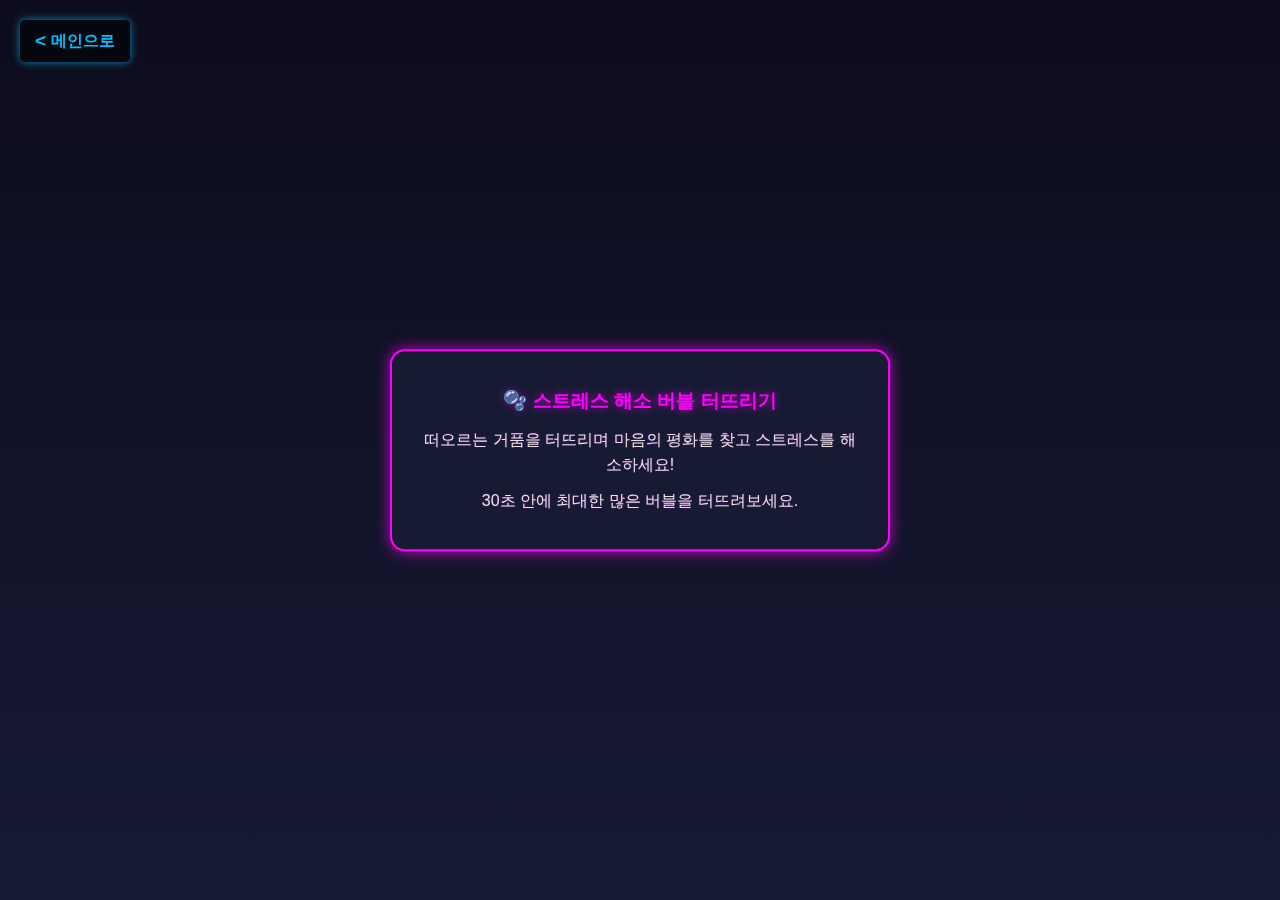
<file: game/healing/bubbleGame.html>
<!DOCTYPE html>
<html lang="ko">
<head>
    <meta charset="UTF-8">
    <meta name="viewport" content="width=device-width, initial-scale=1.0">
    <title>버블 터뜨리기</title>
    <style>
        /* --- 기본 설정 --- */
        :root {
            --background-color: #0d0c1d;
            --card-color: #161a33;
            --text-color: #e5e5e5;
            --neon-blue: #00bfff;
            --neon-pink: #ff00ff;
            --neon-green: #39ff14;
            --neon-yellow: #fdfd96;
            
            --glow-blue: rgba(0, 191, 255, 0.7);
            --glow-pink: rgba(255, 0, 255, 0.7);
            --glow-green: rgba(57, 255, 20, 0.7);
            --glow-yellow: rgba(253, 253, 150, 0.7);
        }
        * {
            margin: 0;
            padding: 0;
            box-sizing: border-box;
        }
        body {
            overflow: hidden;
            background: var(--background-color); /* Dark theme background */
            font-family: -apple-system, BlinkMacSystemFont, "Segoe UI", Roboto, sans-serif;
            position: relative; /* For back button positioning */
            display: flex; /* Use flexbox to center content */
            justify-content: center;
            align-items: center;
            min-height: 100vh;
        }
        canvas {
            display: block;
            background: linear-gradient(to bottom, var(--background-color), var(--card-color)); /* Dark theme gradient */
            position: absolute; /* Position canvas absolutely to allow description overlay */
            top: 0;
            left: 0;
            z-index: 1; /* Ensure canvas is behind the description when ready */
        }

        /* --- Back to Main Button --- */
        .back-to-main-button {
            position: fixed;
            top: 20px;
            left: 20px;
            background: rgba(0, 0, 0, 0.5);
            color: var(--neon-blue);
            padding: 10px 15px;
            border-radius: 5px;
            text-decoration: none;
            font-weight: bold;
            font-size: 1rem;
            transition: all 0.2s ease;
            box-shadow: 0 0 8px var(--glow-blue);
            z-index: 1000;
            display: flex;
            align-items: center;
            gap: 5px;
        }

        .back-to-main-button:hover {
            background: var(--neon-blue);
            color: var(--background-color);
            box-shadow: 0 0 15px var(--glow-blue);
            transform: translateY(-2px);
        }

        .back-to-main-button .arrow-icon {
            font-size: 1.2em;
        }

        /* --- 반응형 디자인 --- */
        @media (max-width: 768px) {
            .back-to-main-button {
                top: 10px;
                left: 10px;
                padding: 8px 12px;
                font-size: 0.9rem;
            }
        }

        /* --- Game Description --- */
        #gameDescription {
            position: absolute; /* Position it on top of the canvas */
            top: 50%;
            left: 50%;
            transform: translate(-50%, -50%);
            margin-top: 0; /* No margin top, centered with transform */
            padding: 25px;
            background: var(--card-color);
            border: 2px solid var(--neon-pink); /* Using neon-pink for highlight */
            border-radius: 15px;
            max-width: 500px;
            box-shadow: 0 0 15px var(--glow-pink); /* Using glow-pink */
            text-align: center; /* Center the text within the description box */
            z-index: 500; /* Ensure it's above the canvas but below back button */
            color: var(--text-color); /* Ensure description text color is set */
        }

        #gameDescription p {
            margin: 10px 0;
            font-size: 1rem;
            color: var(--text-color);
            line-height: 1.6;
            text-shadow: 0 0 3px rgba(255, 0, 255, 0.3); /* Using pink glow for text shadow */
        }

        #gameDescription p:first-child {
            font-weight: bold;
            font-size: 1.2rem;
            color: var(--neon-pink); /* Using neon-pink for title */
            text-shadow: 0 0 8px var(--glow-pink);
        }
    </style>
</head>
<body>
    <!-- 메인 페이지로 돌아가는 버튼 -->
    <a href="../../index.html" class="back-to-main-button">
        <span class="arrow-icon">&lt;</span> 메인으로
    </a>

    <div id="gameDescription">
        <p>🫧 스트레스 해소 버블 터뜨리기</p>
        <p>떠오르는 거품을 터뜨리며 마음의 평화를 찾고 스트레스를 해소하세요!</p>
        <p>30초 안에 최대한 많은 버블을 터뜨려보세요.</p>
    </div>

    <canvas id="gameCanvas"></canvas>
    <script>
        const canvas = document.getElementById('gameCanvas');
        const ctx = canvas.getContext('2d');
        const gameDescription = document.getElementById('gameDescription'); // Get reference to description element

        // Canvas 크기 설정
        function resizeCanvas() {
            canvas.width = window.innerWidth;
            canvas.height = window.innerHeight;
        }
        resizeCanvas();
        window.addEventListener('resize', resizeCanvas);

        // 게임 상태
        const STATE = {
            READY: 'READY',
            PLAYING: 'PLAYING',
            GAME_OVER: 'GAME_OVER'
        };

        // 게임 변수
        let gameState = STATE.READY;
        let score = 0;
        let bubbles = [];
        let gameTime = 30;
        let startTime = 0;
        let lastBubbleTime = 0;
        let poppingBubbles = []; // 터지는 애니메이션용

        // 파스텔 색상 배열 (유지, 어두운 배경에 잘 보임)
        const pastelColors = [
            'rgba(255, 182, 193, 0.7)', // 파스텔 핑크
            'rgba(173, 216, 230, 0.7)', // 파스텔 블루
            'rgba(221, 160, 221, 0.7)', // 파스텔 퍼플
            'rgba(255, 218, 185, 0.7)', // 파스텔 오렌지
            'rgba(152, 251, 152, 0.7)', // 파스텔 그린
            'rgba(255, 255, 153, 0.7)', // 파스텔 옐로우
            'rgba(255, 192, 203, 0.7)', // 라이트 핑크
            'rgba(176, 224, 230, 0.7)'  // 파우더 블루
        ];

        // 거품 클래스
        class Bubble {
            constructor() {
                this.radius = Math.random() * 25 + 15; // 15 ~ 40px
                this.x = this.radius + Math.random() * (canvas.width - this.radius * 2);
                this.y = canvas.height + this.radius;
                this.speed = Math.random() * 2 + 1; // 1 ~ 3px
                this.color = pastelColors[Math.floor(Math.random() * pastelColors.length)];
            }

            update() {
                this.y -= this.speed;
            }

            draw() {
                // 거품 그라데이션 효과
                const gradient = ctx.createRadialGradient(
                    this.x - this.radius * 0.3,
                    this.y - this.radius * 0.3,
                    0,
                    this.x,
                    this.y,
                    this.radius
                );
                gradient.addColorStop(0, 'rgba(255, 255, 255, 0.8)');
                gradient.addColorStop(0.5, this.color);
                gradient.addColorStop(1, this.color.replace('0.7', '0.4'));

                ctx.beginPath();
                ctx.arc(this.x, this.y, this.radius, 0, Math.PI * 2);
                ctx.fillStyle = gradient;
                ctx.fill();

                // 거품 테두리
                ctx.strokeStyle = 'rgba(255, 255, 255, 0.5)';
                ctx.lineWidth = 2;
                ctx.stroke();

                // 하이라이트
                ctx.beginPath();
                ctx.arc(this.x - this.radius * 0.3, this.y - this.radius * 0.3, this.radius * 0.3, 0, Math.PI * 2);
                ctx.fillStyle = 'rgba(255, 255, 255, 0.4)';
                ctx.fill();
            }

            isOffScreen() {
                return this.y + this.radius < 0;
            }

            contains(x, y) {
                const dx = x - this.x;
                const dy = y - this.y;
                // 작은 버블의 클릭을 쉽게 하기 위해 10px 여유 추가
                const hitRadius = this.radius + 10;
                return Math.sqrt(dx * dx + dy * dy) <= hitRadius;
            }
        }

        // 터지는 거품 애니메이션 클래스
        class PoppingBubble {
            constructor(x, y, radius, color) {
                this.x = x;
                this.y = y;
                this.radius = radius;
                this.color = color;
                this.maxRadius = radius * 1.5;
                this.alpha = 1;
                this.growSpeed = 3;
                this.fadeSpeed = 0.05;
            }

            update() {
                this.radius += this.growSpeed;
                this.alpha -= this.fadeSpeed;
            }

            draw() {
                ctx.save();
                ctx.globalAlpha = this.alpha;
                ctx.beginPath();
                ctx.arc(this.x, this.y, this.radius, 0, Math.PI * 2);
                ctx.strokeStyle = this.color;
                ctx.lineWidth = 3;
                ctx.stroke();
                ctx.restore();
            }

            isDone() {
                return this.alpha <= 0;
            }
        }

        // 게임 초기화
        function initGame() {
            gameState = STATE.PLAYING;
            score = 0;
            bubbles = [];
            poppingBubbles = [];
            gameTime = 30;
            startTime = Date.now();
            lastBubbleTime = 0;
            gameDescription.style.display = 'none'; // Hide description when game starts
        }

        // 거품 생성
        function createBubble(currentTime) {
            const interval = Math.random() * 700 + 500; // 500 ~ 1200ms
            if (currentTime - lastBubbleTime > interval) {
                bubbles.push(new Bubble());
                lastBubbleTime = currentTime;
            }
        }

        // 클릭/터치 이벤트 처리
        function handleClick(x, y) {
            if (gameState === STATE.READY) {
                initGame();
                return;
            }

            if (gameState === STATE.GAME_OVER) {
                gameState = STATE.READY;
                gameDescription.style.display = 'block'; // Show description to restart
                return;
            }

            if (gameState === STATE.PLAYING) {
                // 거품 클릭 확인 (뒤에서부터 확인 - 최근 생성된 거품 우선)
                for (let i = bubbles.length - 1; i >= 0; i--) {
                    if (bubbles[i].contains(x, y)) {
                        // 터지는 애니메이션 추가
                        poppingBubbles.push(new PoppingBubble(
                            bubbles[i].x,
                            bubbles[i].y,
                            bubbles[i].radius,
                            bubbles[i].color
                        ));
                        bubbles.splice(i, 1);
                        score++;
                        break;
                    }
                }
            }
        }

        // 마우스 이벤트
        canvas.addEventListener('click', (e) => {
            const rect = canvas.getBoundingClientRect();
            // CSS 크기와 실제 캔버스 크기 비율 계산
            const scaleX = canvas.width / rect.width;
            const scaleY = canvas.height / rect.height;
            const x = (e.clientX - rect.left) * scaleX;
            const y = (e.clientY - rect.top) * scaleY;
            handleClick(x, y);
        });

        // 터치 이벤트
        canvas.addEventListener('touchstart', (e) => {
            e.preventDefault();
            const rect = canvas.getBoundingClientRect();
            const touch = e.touches[0];
            // CSS 크기와 실제 캔버스 크기 비율 계산
            const scaleX = canvas.width / rect.width;
            const scaleY = canvas.height / rect.height;
            const x = (touch.clientX - rect.left) * scaleX;
            const y = (touch.clientY - rect.top) * scaleY;
            handleClick(x, y);
        });

        // UI 그리기
        function drawUI() {
            ctx.fillStyle = '#e5e5e5'; // Light text color
            ctx.font = 'bold 24px sans-serif';



            if (gameState === STATE.PLAYING) {
                ctx.textAlign = 'left';
                ctx.font = 'bold 28px sans-serif';
                ctx.fillText(`점수: ${score}`, 20, 40);

                const elapsed = Math.floor((Date.now() - startTime) / 1000);
                const remaining = Math.max(0, gameTime - elapsed);
                ctx.textAlign = 'right';
                ctx.fillText(`시간: ${remaining}초`, canvas.width - 20, 40);

                // 시간 종료 체크
                if (remaining <= 0) {
                    gameState = STATE.GAME_OVER;
                }
            }

            if (gameState === STATE.GAME_OVER) {
                // 반투명 오버레이
                ctx.fillStyle = 'rgba(0, 0, 0, 0.7)'; // Darker semi-transparent overlay
                ctx.fillRect(0, 0, canvas.width, canvas.height);

                ctx.fillStyle = '#e5e5e5'; // Light text color
                ctx.textAlign = 'center';
                ctx.font = 'bold 48px sans-serif';
                ctx.fillText('게임 종료!', canvas.width / 2, canvas.height / 2 - 60);
                ctx.font = 'bold 64px sans-serif';
                ctx.fillStyle = '#ff00ff'; // Neon pink for score
                ctx.fillText(`${score}개`, canvas.width / 2, canvas.height / 2 + 20);
                ctx.font = '24px sans-serif';
                ctx.fillStyle = '#aaa'; // Brighter informational text
                ctx.fillText('클릭하여 다시 시작', canvas.width / 2, canvas.height / 2 + 80);
            }
        }

        // 게임 루프
        function gameLoop() {
            // 화면 지우기
            ctx.clearRect(0, 0, canvas.width, canvas.height);

            const currentTime = Date.now();

            if (gameState === STATE.PLAYING) {
                // 거품 생성
                createBubble(currentTime);

                // 거품 업데이트 및 그리기
                for (let i = bubbles.length - 1; i >= 0; i--) {
                    bubbles[i].update();
                    bubbles[i].draw();

                    // 화면 밖으로 나간 거품 제거
                    if (bubbles[i].isOffScreen()) {
                        bubbles.splice(i, 1);
                    }
                }

                // 터지는 애니메이션 업데이트 및 그리기
                for (let i = poppingBubbles.length - 1; i >= 0; i--) {
                    poppingBubbles[i].update();
                    poppingBubbles[i].draw();

                    if (poppingBubbles[i].isDone()) {
                        poppingBubbles.splice(i, 1);
                    }
                }
            }

            // UI 그리기
            drawUI();

            requestAnimationFrame(gameLoop);
        }

        // 게임 시작
        gameLoop();
    </script>
</body>
</html>
</file>
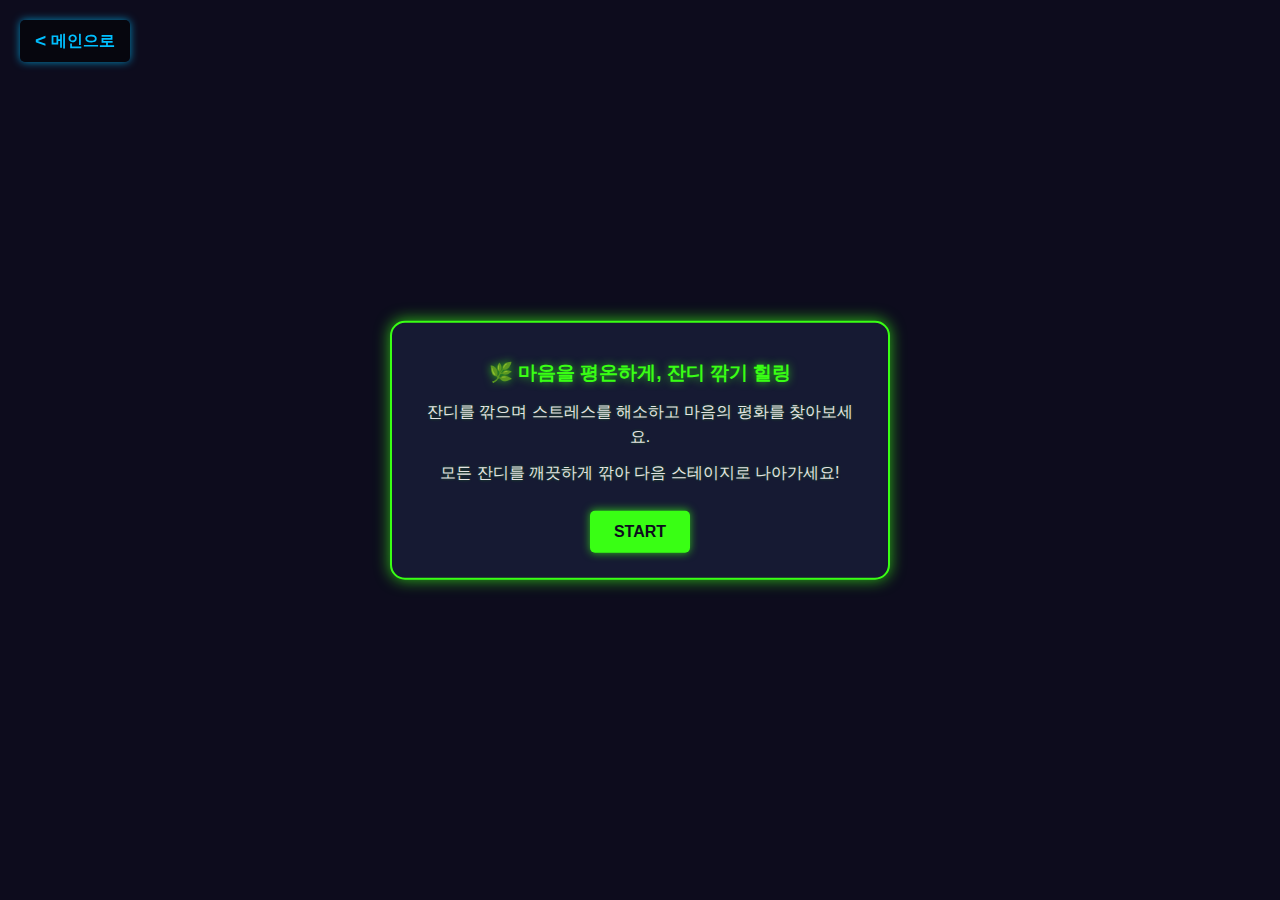
<file: game/healing/grassCutting.html>
<!DOCTYPE html>
<html lang="ko">
<head>
    <meta charset="UTF-8">
    <meta name="viewport" content="width=device-width, initial-scale=1.0">
    <title>잔디 깎기 힐링</title>
    <style>
        /* --- 기본 설정 --- */
        :root {
            --background-color: #0d0c1d;
            --card-color: #161a33;
            --text-color: #e5e5e5;
            --neon-blue: #00bfff;
            --neon-pink: #ff00ff;
            --neon-green: #39ff14;
            --neon-yellow: #fdfd96;
            
            --glow-blue: rgba(0, 191, 255, 0.7);
            --glow-pink: rgba(255, 0, 255, 0.7);
            --glow-green: rgba(57, 255, 20, 0.7);
            --glow-yellow: rgba(253, 253, 150, 0.7);
        }
        * {
            margin: 0;
            padding: 0;
            box-sizing: border-box;
        }

        body {
            font-family: 'Segoe UI', Tahoma, Geneva, Verdana, sans-serif;
            background: var(--background-color); /* Use global background */
            display: flex;
            flex-direction: column;
            align-items: center;
            justify-content: center;
            min-height: 100vh;
            padding: 20px;
            overflow: hidden;
            position: relative; /* For back button positioning */
        }

        /* --- Back to Main Button --- */
        .back-to-main-button {
            position: fixed;
            top: 20px;
            left: 20px;
            background: rgba(0, 0, 0, 0.5);
            color: var(--neon-blue);
            padding: 10px 15px;
            border-radius: 5px;
            text-decoration: none;
            font-weight: bold;
            font-size: 1rem;
            transition: all 0.2s ease;
            box-shadow: 0 0 8px var(--glow-blue);
            z-index: 1000;
            display: flex;
            align-items: center;
            gap: 5px;
        }

        .back-to-main-button:hover {
            background: var(--neon-blue);
            color: var(--background-color);
            box-shadow: 0 0 15px var(--glow-blue);
            transform: translateY(-2px);
        }

        .back-to-main-button .arrow-icon {
            font-size: 1.2em;
        }

        /* --- Game Description --- */
        #gameDescription {
            position: absolute;
            top: 50%;
            left: 50%;
            transform: translate(-50%, -50%);
            padding: 25px;
            background: var(--card-color);
            border: 2px solid var(--neon-green); /* Using neon-green for highlight */
            border-radius: 15px;
            max-width: 500px;
            box-shadow: 0 0 15px var(--glow-green); /* Using glow-green */
            text-align: center;
            z-index: 500;
            color: var(--text-color);
        }

        #gameDescription p {
            margin: 10px 0;
            font-size: 1rem;
            color: var(--text-color);
            line-height: 1.6;
            text-shadow: 0 0 3px rgba(57, 255, 20, 0.3); /* Using green glow for text shadow */
        }

        #gameDescription p:first-child {
            font-weight: bold;
            font-size: 1.2rem;
            color: var(--neon-green); /* Using neon-green for title */
            text-shadow: 0 0 8px var(--glow-green);
        }

        #gameDescription .start-button { /* Style for start button in description */
            background: var(--neon-green);
            color: var(--background-color);
            border: none;
            padding: 0.75rem 1.5rem;
            border-radius: 5px;
            cursor: pointer;
            font-size: 1rem;
            font-weight: bold;
            text-transform: uppercase;
            transition: all 0.2s ease;
            box-shadow: 0 0 8px var(--glow-green);
            margin-top: 15px;
        }

        #gameDescription .start-button:hover {
            background: #fff;
            box-shadow: 0 0 20px var(--glow-green);
        }

        .container {
            background: var(--card-color); /* Use global card color */
            border-radius: 20px;
            box-shadow: 0 20px 60px rgba(0, 0, 0, 0.3);
            padding: 30px;
            max-width: 800px;
            width: 100%;
            z-index: 10; /* Ensure container is above description after game starts */
            display: none; /* Hide until game starts */
        }

        .header {
            display: flex;
            justify-content: space-between;
            align-items: center;
            margin-bottom: 20px;
            flex-wrap: wrap;
            gap: 15px;
        }

        .progress-container {
            flex: 1;
            min-width: 200px;
        }

        .progress-label {
            font-size: 14px;
            color: var(--text-color); /* Use global text color */
            margin-bottom: 5px;
        }

        .progress-bar {
            width: 100%;
            height: 30px;
            background: #e0e0e0;
            border-radius: 15px;
            overflow: hidden;
            position: relative;
        }

        .progress-fill {
            height: 100%;
            background: linear-gradient(90deg, var(--neon-green) 0%, #22c55e 100%); /* Use neon-green */
            transition: width 0.3s ease;
            display: flex;
            align-items: center;
            justify-content: center;
            color: var(--background-color);
            font-weight: bold;
            font-size: 14px;
        }

        .stage-info {
            text-align: right;
        }

        .stage-label {
            font-size: 14px;
            color: var(--text-color); /* Use global text color */
        }

        .stage-number {
            font-size: 32px;
            font-weight: bold;
            color: var(--neon-green); /* Use neon-green */
        }

        .difficulty-info {
            margin-top: 5px;
            font-size: 11px;
            color: #999;
        }

        .canvas-container {
            position: relative;
            width: 100%;
            border-radius: 15px;
            overflow: hidden;
            box-shadow: 0 10px 30px rgba(0, 0, 0, 0.2);
            margin-bottom: 20px;
        }

        canvas {
            display: block;
            width: 100%;
            height: auto;
            cursor: crosshair;
            touch-action: none;
            background-color: var(--background-color); /* Set a background for canvas */
        }

        .clear-message {
            position: absolute;
            top: 50%;
            left: 50%;
            transform: translate(-50%, -50%);
            background: rgba(34, 197, 94, 0.95); /* Original green, might be adjusted later */
            color: white;
            padding: 30px 60px;
            border-radius: 20px;
            font-size: 36px;
            font-weight: bold;
            box-shadow: 0 10px 40px rgba(0, 0, 0, 0.3);
            opacity: 0;
            pointer-events: none;
            transition: opacity 0.3s ease;
            z-index: 50; /* Ensure it's above canvas */
        }

        .clear-message.show {
            opacity: 1;
        }

        .controls {
            display: flex;
            gap: 15px;
            justify-content: center;
            flex-wrap: wrap;
        }

        button {
            padding: 15px 30px;
            font-size: 16px;
            font-weight: bold;
            border: none;
            border-radius: 10px;
            cursor: pointer;
            transition: all 0.3s ease;
            box-shadow: 0 4px 15px rgba(0, 0, 0, 0.2);
        }

        button:hover {
            transform: translateY(-2px);
            box-shadow: 0 6px 20px rgba(0, 0, 0, 0.3);
        }

        button:active {
            transform: translateY(0);
        }

        .reset-btn {
            background: linear-gradient(135deg, var(--neon-yellow) 0%, #d97706 100%); /* Use neon-yellow */
            color: var(--background-color);
        }

        .next-btn {
            background: linear-gradient(135deg, var(--neon-green) 0%, #16a34a 100%); /* Use neon-green */
            color: var(--background-color);
        }

        .next-btn:disabled {
            background: #d1d5db;
            cursor: not-allowed;
            transform: none;
            color: #888;
        }

        .next-btn:disabled:hover {
            transform: none;
            box-shadow: 0 4px 15px rgba(0, 0, 0, 0.2);
        }

        @media (max-width: 768px) {
            .back-to-main-button {
                top: 10px;
                left: 10px;
                padding: 8px 12px;
                font-size: 0.9rem;
            }
        }
        @media (max-width: 600px) {
            .container {
                padding: 20px;
            }

            .stage-number {
                font-size: 24px;
            }

            .clear-message {
                font-size: 24px;
                padding: 20px 40px;
            }

            button {
                padding: 12px 24px;
                font-size: 14px;
            }
        }
    </style>
</head>
<body>
    <!-- 메인 페이지로 돌아가는 버튼 -->
    <a href="../../index.html" class="back-to-main-button">
        <span class="arrow-icon">&lt;</span> 메인으로
    </a>

    <div id="gameDescription">
        <p>🌿 마음을 평온하게, 잔디 깎기 힐링</p>
        <p>잔디를 깎으며 스트레스를 해소하고 마음의 평화를 찾아보세요.</p>
        <p>모든 잔디를 깨끗하게 깎아 다음 스테이지로 나아가세요!</p>
        <button id="startButton" class="start-button">START</button>
    </div>

    <div class="container" id="gameContainer">
        <!-- 상단 헤더 -->
        <div class="header">
            <div class="progress-container">
                <div class="progress-label">진행률</div>
                <div class="progress-bar">
                    <div class="progress-fill" id="progressFill">0%</div>
                </div>
            </div>
            <div class="stage-info">
                <div class="stage-label">스테이지</div>
                <div class="stage-number" id="stageNumber">1</div>
                <div class="difficulty-info" id="difficultyInfo">브러시: 25px</div>
            </div>
        </div>

        <!-- 캔버스 영역 -->
        <div class="canvas-container">
            <canvas id="gameCanvas"></canvas>
            <div class="clear-message" id="clearMessage">🎉 클리어!</div>
        </div>

        <!-- 하단 컨트롤 -->
        <div class="controls">
            <button class="reset-btn" id="resetBtn">🔄 리셋</button>
            <button class="next-btn" id="nextBtn" disabled>➡️ 다음 스테이지</button>
        </div>
    </div>

    <script>
        // ========================================
        // 게임 상태 관리
        // ========================================
        const game = {
            stage: 1,
            isDrawing: false,
            isCleared: false,
            brushRadius: 25,
            clearThreshold: 85, // 클리어 기준 (%) - 스테이지마다 변경됨
            canvas: null,
            ctx: null,
            grassLayer: null,
            grassCtx: null
        };

        // ========================================
        // 초기화
        // ========================================
        function init() {
            game.canvas = document.getElementById('gameCanvas');
            game.ctx = game.canvas.getContext('2d', { willReadFrequently: true });
            
            // 잔디 레이어 생성 (오프스크린 캔버스)
            game.grassLayer = document.createElement('canvas');
            game.grassCtx = game.grassLayer.getContext('2d');

            // 이벤트 리스너 등록
            setupEventListeners();

            // 게임 시작
            // startStage(); // This will now be called by the startButton
            
            // 리사이즈 이벤트 (윈도우 크기 변경 시에만)
            let resizeTimeout;
            window.addEventListener('resize', () => {
                clearTimeout(resizeTimeout);
                resizeTimeout = setTimeout(() => {
                    resizeCanvas();
                    // Only draw grass if game is playing, otherwise description is shown
                    if (document.getElementById('gameContainer').style.display !== 'none') {
                        drawGrass();
                        render();
                    }
                }, 200);
            });

            // Handle start button click
            document.getElementById('startButton').addEventListener('click', startGame);
        }

        function startGame() {
            document.getElementById('gameDescription').style.display = 'none';
            document.getElementById('gameContainer').style.display = 'block';
            startStage();
            console.log("Game started. Reset and Next Stage buttons should now be visible.");
        }

        // ========================================
        // 캔버스 크기 조정
        // ========================================
        function resizeCanvas() {
            const container = game.canvas.parentElement;
            const width = container.clientWidth;
            const height = Math.min(width * 0.75, 600); // 고정 크기

            game.canvas.width = width;
            game.canvas.height = height;

            if (game.grassLayer) {
                game.grassLayer.width = width;
                game.grassLayer.height = height;
            }
        }

        // ========================================
        // 잔디 그리기 (초록색 텍스처)
        // ========================================
        function drawGrass() {
            const ctx = game.grassCtx;
            const canvas = game.grassLayer;

            // 캔버스 전체를 투명하게 초기화
            ctx.clearRect(0, 0, canvas.width, canvas.height);

            // 스테이지별 잔디 영역 크기 계산
            // 스테이지 1: 30%, 스테이지 2: 40%, 스테이지 3: 50%...
            const grassAreaPercentage = Math.min(90, 30 + (game.stage - 1) * 10); // 최대 90%
            
            // 중앙에 배치할 잔디 영역 크기
            const grassWidth = canvas.width * (grassAreaPercentage / 100);
            const grassHeight = canvas.height * (grassAreaPercentage / 100);
            
            // 중앙 정렬을 위한 시작 위치
            const startX = (canvas.width - grassWidth) / 2;
            const startY = (canvas.height - grassHeight) / 2;

            // 기본 초록색 배경 (잔디 영역만)
            ctx.fillStyle = '#22c55e';
            ctx.fillRect(startX, startY, grassWidth, grassHeight);

            // 텍스처 추가 (랜덤 작은 점들) - 잔디 영역 내에만
            const textureCount = 2000;
            
            for (let i = 0; i < textureCount; i++) {
                const x = startX + Math.random() * grassWidth;
                const y = startY + Math.random() * grassHeight;
                const brightness = Math.random() * 30 - 15;
                
                ctx.fillStyle = `rgb(${34 + brightness}, ${197 + brightness}, ${94 + brightness})`;
                ctx.fillRect(x, y, 2, 2);
            }
        }

        // ========================================
        // 화면 렌더링
        // ========================================
        function render() {
            // 배경 (잔디가 없는 부분) - 부드러운 회색
            game.ctx.fillStyle = getComputedStyle(document.body).getPropertyValue('--background-color'); /* Use global background color */
            game.ctx.fillRect(0, 0, game.canvas.width, game.canvas.height);

            // 잔디 레이어 그리기
            game.ctx.drawImage(game.grassLayer, 0, 0);
        }

        // ========================================
        // 브러시로 잔디 제거
        // ========================================
        function eraseGrass(x, y) {
            const ctx = game.grassCtx;
            
            // 부드러운 원형 브러시
            const gradient = ctx.createRadialGradient(x, y, 0, x, y, game.brushRadius);
            gradient.addColorStop(0, 'rgba(0, 0, 0, 1)');
            gradient.addColorStop(0.7, 'rgba(0, 0, 0, 0.8)');
            gradient.addColorStop(1, 'rgba(0, 0, 0, 0)');

            ctx.globalCompositeOperation = 'destination-out';
            ctx.fillStyle = gradient;
            ctx.beginPath();
            ctx.arc(x, y, game.brushRadius, 0, Math.PI * 2);
            ctx.fill();
            ctx.globalCompositeOperation = 'source-over';

            render();
            updateProgress();
        }

        // ========================================
        // 진행률 계산
        // ========================================
        function updateProgress() {
            const imageData = game.grassCtx.getImageData(0, 0, game.grassLayer.width, game.grassLayer.height);
            const pixels = imageData.data;
            
            // 스테이지별 잔디 영역 크기 계산 (drawGrass와 동일한 로직)
            const grassAreaPercentage = Math.min(90, 30 + (game.stage - 1) * 10);
            const grassWidth = game.grassLayer.width * (grassAreaPercentage / 100);
            const grassHeight = game.grassLayer.height * (grassAreaPercentage / 100);
            const startX = Math.floor((game.grassLayer.width - grassWidth) / 2);
            const startY = Math.floor((game.grassLayer.height - grassHeight) / 2);
            const endX = Math.floor(startX + grassWidth);
            const endY = Math.floor(startY + grassHeight);
            
            let totalGrassPixels = 0;
            let clearedGrassPixels = 0;

            // 잔디 영역 내의 픽셀만 계산
            for (let y = startY; y < endY; y++) {
                for (let x = startX; x < endX; x++) {
                    const index = (y * game.grassLayer.width + x) * 4;
                    const alpha = pixels[index + 3];
                    
                    // 원래 잔디가 있던 픽셀인지 확인 (알파값이 있으면 잔디)
                    if (alpha > 0) {
                        totalGrassPixels++;
                        // 알파값이 128 미만이면 제거된 것으로 간주
                        if (alpha < 128) {
                            clearedGrassPixels++;
                        }
                    } else {
                        // 완전히 투명한 픽셀은 제거된 것으로 간주
                        totalGrassPixels++;
                        clearedGrassPixels++;
                    }
                }
            }

            // 진행률 계산 (잔디 영역 기준)
            const progress = totalGrassPixels > 0 
                ? Math.round((clearedGrassPixels / totalGrassPixels) * 100) 
                : 0;
            
            // UI 업데이트
            const progressFill = document.getElementById('progressFill');
            progressFill.style.width = progress + '%';
            progressFill.textContent = progress + '%';

            // 클리어 체크
            if (progress >= game.clearThreshold && !game.isCleared) {
                game.isCleared = true;
                showClearMessage();
            }
        }

        // ========================================
        // 클리어 메시지 표시
        // ========================================
        function showClearMessage() {
            const message = document.getElementById('clearMessage');
            const nextBtn = document.getElementById('nextBtn');
            
            message.classList.add('show');
            nextBtn.disabled = false;

            setTimeout(() => {
                message.classList.remove('show');
            }, 2000);
        }

        // ========================================
        // 스테이지 시작
        // ========================================
        function startStage() {
            game.isCleared = false;
            
            // 스테이지에 따른 난이도 조정
            // 1. 캔버스 크기는 고정, 잔디 영역만 증가
            resizeCanvas();
            
            // 2. 브러시 크기 조정 (적당한 크기 유지)
            game.brushRadius = Math.max(20, 30 - (game.stage - 1) * 1.5);
            
            // 3. 클리어 기준 증가 (85% → 87% → 89%...)
            game.clearThreshold = Math.min(95, 85 + (game.stage - 1) * 2);
            
            // 4. 잔디 영역 크기 계산
            const grassAreaPercentage = Math.min(90, 30 + (game.stage - 1) * 10);
            
            // UI 업데이트
            document.getElementById('stageNumber').textContent = game.stage;
            document.getElementById('nextBtn').disabled = true;
            
            // 진행률 초기화
            const progressFill = document.getElementById('progressFill');
            progressFill.style.width = '0%';
            progressFill.textContent = '0%';
            
            // 진행률 라벨 업데이트 (클리어 기준 표시)
            document.querySelector('.progress-label').textContent = `진행률 (목표: ${game.clearThreshold}%)`;
            
            // 난이도 정보 업데이트 - 영역 크기도 표시
            document.getElementById('difficultyInfo').textContent = `브러시: ${Math.round(game.brushRadius)}px | 잔디 영역: ${grassAreaPercentage}%`;
            
            // 잔디 그리기
            drawGrass();
            render();
            
            // 초기 진행률 계산 (0%로 표시되어야 함)
            updateProgress();
        }

        // ========================================
        // 이벤트 리스너 설정
        // ========================================
        function setupEventListeners() {
            const canvas = game.canvas;

            // 마우스 이벤트
            canvas.addEventListener('mousedown', handleStart);
            canvas.addEventListener('mousemove', handleMove);
            canvas.addEventListener('mouseup', handleEnd);
            canvas.addEventListener('mouseleave', handleEnd);

            // 터치 이벤트 (모바일)
            canvas.addEventListener('touchstart', handleStart);
            canvas.addEventListener('touchmove', handleMove);
            canvas.addEventListener('touchend', handleEnd);
            canvas.addEventListener('touchcancel', handleEnd);

            // 버튼 이벤트
            document.getElementById('resetBtn').addEventListener('click', resetStage);
            document.getElementById('nextBtn').addEventListener('click', nextStage);
        }

        // ========================================
        // 입력 시작
        // ========================================
        function handleStart(e) {
            e.preventDefault();
            game.isDrawing = true;
            
            const pos = getPosition(e);
            eraseGrass(pos.x, pos.y);
        }

        // ========================================
        // 입력 이동
        // ========================================
        function handleMove(e) {
            e.preventDefault();
            
            if (!game.isDrawing) return;
            
            const pos = getPosition(e);
            eraseGrass(pos.x, pos.y);
        }

        // ========================================
        // 입력 종료
        // ========================================
        function handleEnd(e) {
            e.preventDefault();
            game.isDrawing = false;
        }

        // ========================================
        // 마우스/터치 위치 계산
        // ========================================
        function getPosition(e) {
            const rect = game.canvas.getBoundingClientRect();
            const scaleX = game.canvas.width / rect.width;
            const scaleY = game.canvas.height / rect.height;

            let clientX, clientY;

            if (e.touches && e.touches.length > 0) {
                clientX = e.touches[0].clientX;
                clientY = e.touches[0].clientY;
            } else {
                clientX = e.clientX;
                clientY = e.clientY;
            }

            return {
                x: (clientX - rect.left) * scaleX,
                y: (clientY - rect.top) * scaleY
            };
        }

        // ========================================
        // 스테이지 리셋 (현재 스테이지 처음부터)
        // ========================================
        function resetStage() {
            // 클리어 메시지 숨김
            const message = document.getElementById('clearMessage');
            message.classList.remove('show');
            
            game.isCleared = false;
            document.getElementById('nextBtn').disabled = true;
            
            // 진행률 초기화
            const progressFill = document.getElementById('progressFill');
            progressFill.style.width = '0%';
            progressFill.textContent = '0%';
            
            drawGrass();
            render();
            updateProgress();
        }

        // ========================================
        // 다음 스테이지
        // ========================================
        function nextStage() {
            // 클리어 메시지 즉시 숨김
            const message = document.getElementById('clearMessage');
            message.classList.remove('show');
            
            game.stage++;
            startStage();
        }

        // ========================================
        // 게임 시작
        // ========================================
        window.addEventListener('DOMContentLoaded', init);
    </script>
</body>
</html>
</file>
